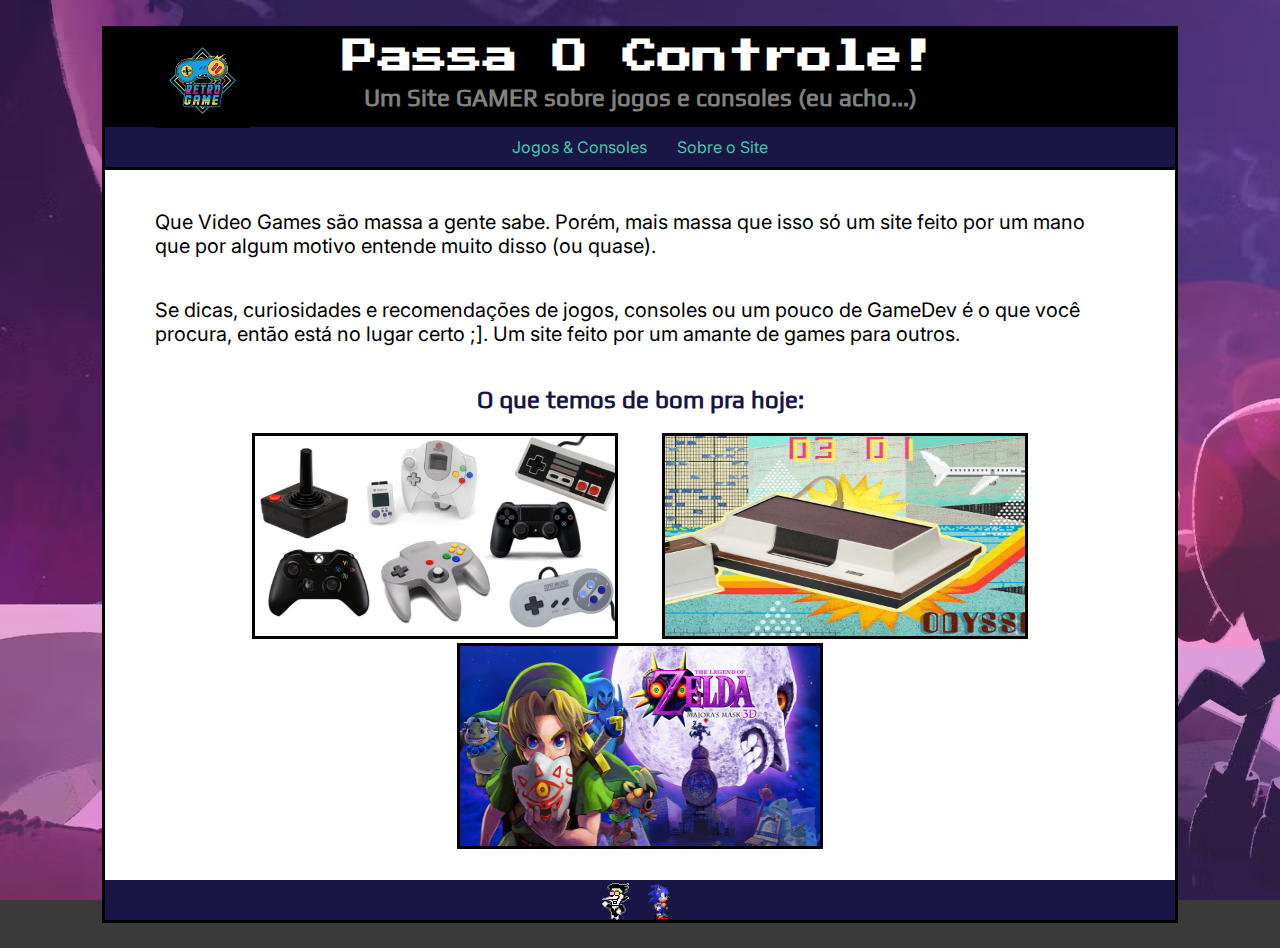
<file: index.html>
<!DOCTYPE html>
<html lang="pt">
    <head>
        <meta charset="UTF-8">
        <meta name="viewport" content="width=device-width, initial-scale=1.0">
        <title>Passa O Controle!</title>
        <link rel="stylesheet" href="style.css">
        <link rel="stylesheet" href="pag_principal.css">
        <link rel="shortcut icon" href="imgs/Mario_Cap.webp" type="image/x-icon">
    </head>
    <body>
        <header>
            <div>
                <a href="index.html"><img id="logo" src="imgs/logo.jpg"alt=""></a> 
                <h1>Passa O Controle!</h1>
            </div>
            <h2>Um Site GAMER sobre jogos e consoles (eu acho...)</h2>
            <nav>
                <ul>
                    <li>
                        <span class="dropdown">
                            Jogos & Consoles
                            <span class="dropdown-content">
                                <a href="top10_consoles_mais_vendidos.html">Top 10 Consoles Mais Vendidos</a>
                                <a href="primeiros_videogames.html">Os Primeiros Video Games</a>
                                <a href="TLOZ_majora's_mask.html">The Legend Of Zelda: Majora's Mask</a>
                            </span>
                        </span>
                    </li>
                    <li>
                        <a href="sobre_o_site.html">Sobre o Site</a>
                    </li>
                </ul>
            </nav>
        </header>
        <p>Que Video Games são massa a gente sabe. Porém, mais massa que isso só um site feito por um mano que por algum motivo entende muito disso (ou quase).</p>
        <p>Se dicas, curiosidades e recomendações de jogos, consoles ou um pouco de GameDev é o que você procura, então está no lugar certo ;]. Um site feito por um amante de games para outros.</p>
        <h2>O que temos de bom pra hoje:</h2>
        <nav>
            <div class="posts-principais">
                <img src="imgs/controles.jpg" alt="">
                <a href="top10_consoles_mais_vendidos.html">Os 10 Consoles Mais Vendidos da História!</a>
            </div>
            <div class="posts-principais">
                <img src="imgs/Magnavox Odyssey pg principal.webp" alt="">
                <a href="primeiros_videogames.html">Os Primeiros Video Games</a>
            </div>
            <div class="posts-principais">
                <img src="imgs/imagem_majoras_mask.png" alt="">
                <a href="TLOF_majora's_mask.html">The Legend Of Zelda: Majora's Mask, O Fantástico Jogo Mais Bizarro da Franquia</a>
            </div>
        </nav>
        <footer>
            <img class="gif-personagens" id="spamton" src="imgs/spamton dançando.gif" alt="">
            <audio id="audio-spamton" src="audio/nows-your-chance-to-be-a-big-shot.mp3"></audio>
            <img class="gif-personagens" id="sonic" src="imgs/sonic esperando.gif" alt=""> 
            <audio id="audio-sonic" src="audio/sonic-3-knuckles-act-clear-music-request.mp3"></audio>
        </footer>
        <script src="code.js"></script>
    </body>
</html>
</file>
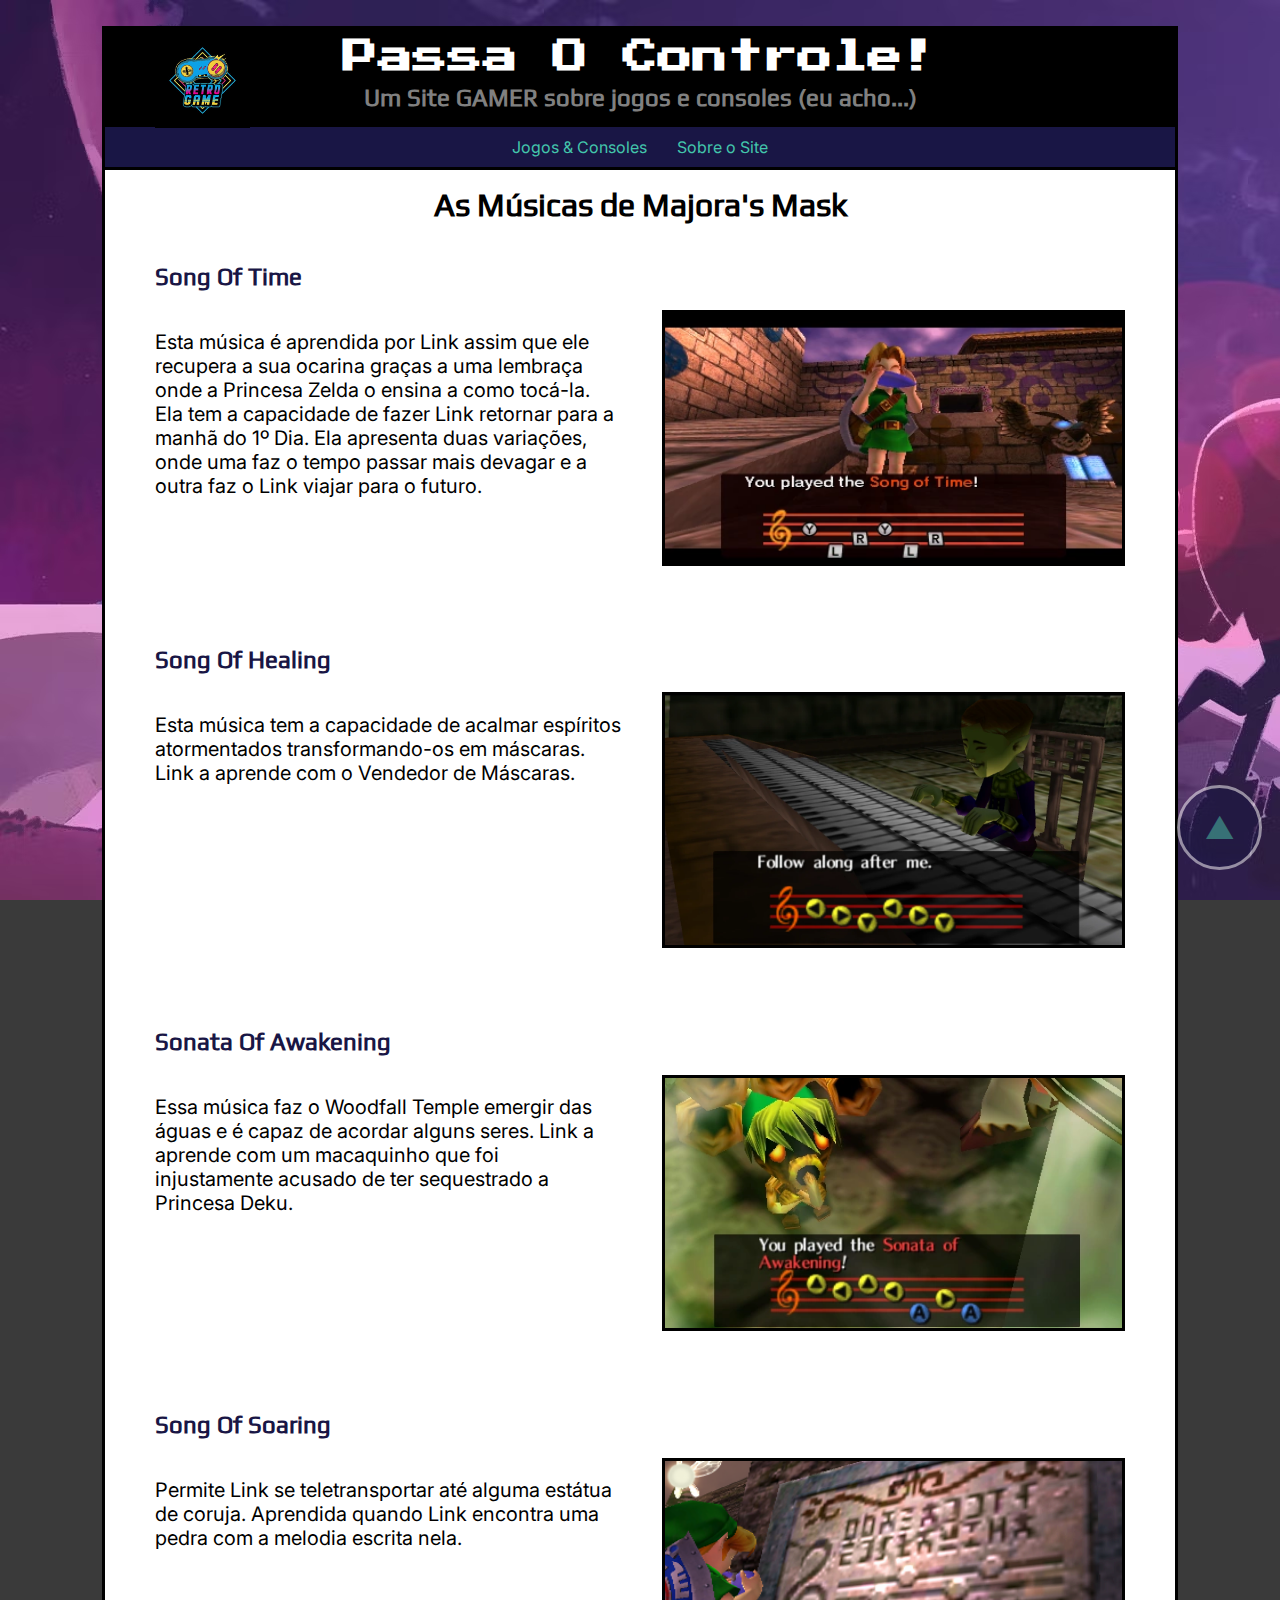
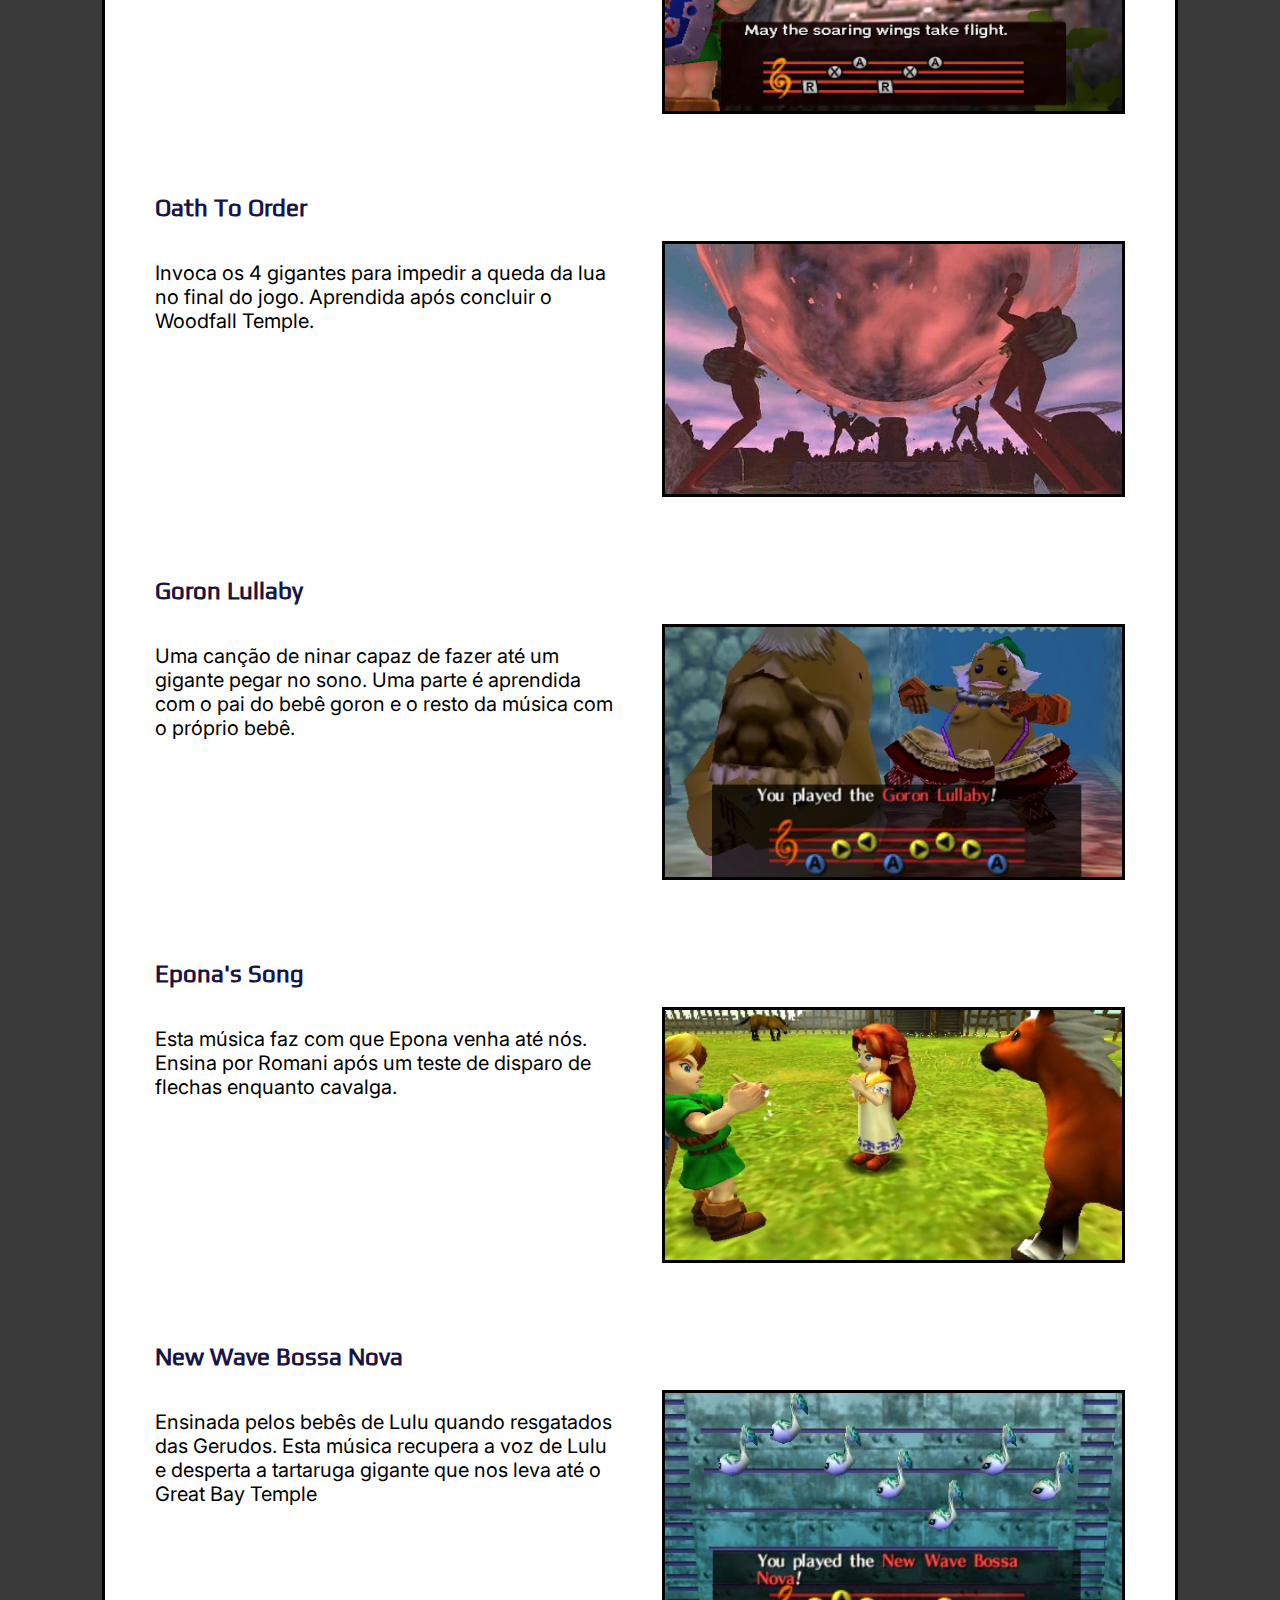
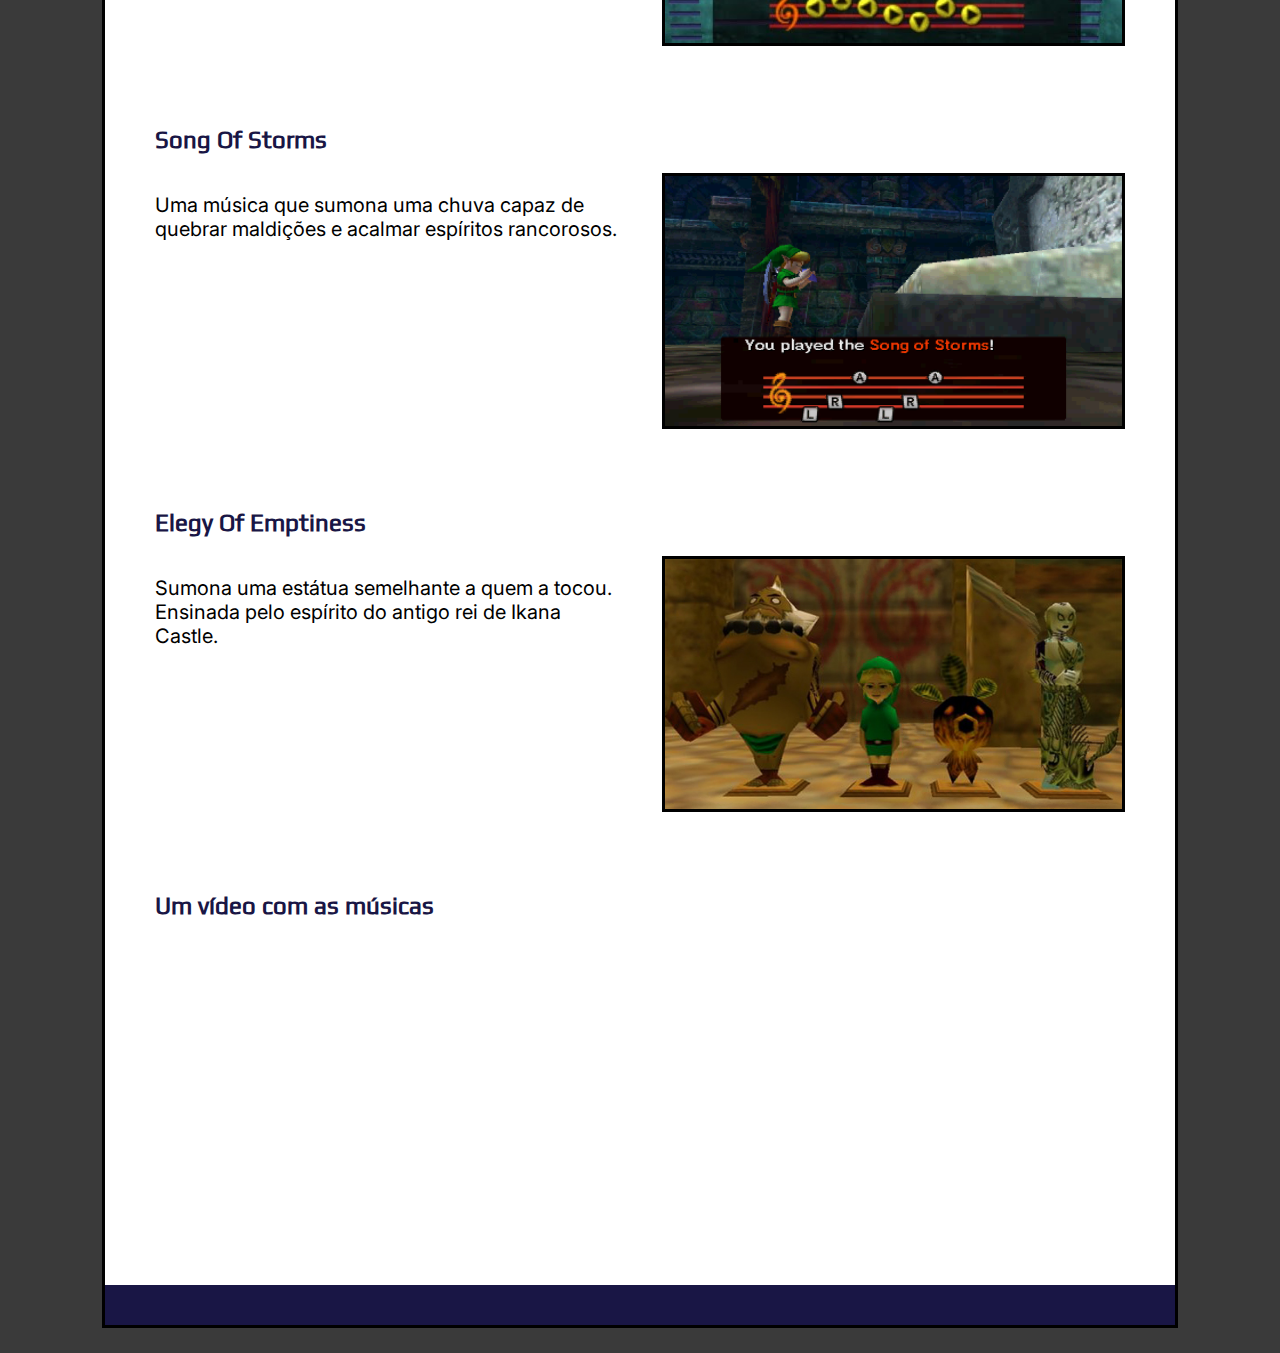
<file: Músicas_Majoras_Mask.html>
<!DOCTYPE html>
<html lang="pt-br">
    <head>
        <meta charset="UTF-8">
        <meta name="viewport" content="width=device-width, initial-scale=1.0">
        <title>Passa O Controle!</title>
        <link rel="stylesheet" href="style.css">
        <link rel="stylesheet" href="Músicas_Majoras_Mask.css">
        <link rel="shortcut icon" href="imgs/Mario_Cap.webp" type="image/x-icon">
    </head>
    <body>
        <header>
            <a href="index.html"><img id="logo" src="imgs/logo.jpg"alt=""></a>
            <h1>Passa O Controle!</h1>
            <h2>Um Site GAMER sobre jogos e consoles (eu acho...)</h2>
            <nav>
                <ul>
                    <li>
                        <div class="dropdown">
                            Jogos & Consoles
                            <div class="dropdown-content">
                                <a href="top10_consoles_mais_vendidos.html">Top 10 Consoles Mais Vendidos</a>
                                <a href="primeiros_videogames.html">Os Primeiros Video Games</a>
                                <a href="TLOZ_majora's_mask.html">The Legend Of Zelda: Majora's Mask</a>
                            </div>
                        </div>
                    </li>
                    <li>
                        <a href="sobre_o_site.html">Sobre o Site</a>
                    </li>
                </ul>
            </nav>
        </header>
        <a class="voltar-ao-topo" href="#logo">▲</a>
        <h1>As Músicas de Majora's Mask</h1>

        <h2>Song Of Time</h2>
        <img src="imgs/Song Of Time.webp" alt="">
        <p>Esta música é aprendida por Link assim que ele recupera a sua ocarina graças a uma lembraça onde a Princesa Zelda o ensina a como tocá-la. Ela tem a capacidade de fazer Link retornar para a manhã do 1º Dia. Ela apresenta duas variações, onde uma faz o tempo passar mais devagar e a outra faz o Link viajar para o futuro.</p>

        <h2>Song Of Healing</h2>
        <img src="imgs/Song Of Healing.webp" alt="">
        <p>Esta música tem a capacidade de acalmar espíritos atormentados transformando-os em máscaras. Link a aprende com o Vendedor de Máscaras.</p>

        <h2>Sonata Of Awakening</h2>
        <img src="imgs/Sonata_of_Awakening.webp" alt="">
        <p>Essa música faz o Woodfall Temple emergir das águas e é capaz de acordar alguns seres. Link a aprende com um macaquinho que foi injustamente acusado de ter sequestrado a Princesa Deku.</p>

        <h2>Song Of Soaring</h2>
        <img src="imgs/Song of Soaring.png" alt="">
        <p>Permite Link se teletransportar até alguma estátua de coruja. Aprendida quando Link encontra uma pedra com a melodia escrita nela.</p>
        
        <h2>Oath To Order</h2>
        <img src="imgs/Oath to Order.webp" alt="">
        <p>Invoca os 4 gigantes para impedir a queda da lua no final do jogo. Aprendida após concluir o Woodfall Temple.</p>

        <h2>Goron Lullaby</h2>
        <img src="imgs/Goron_Lullaby.webp" alt="">
        <p>Uma canção de ninar capaz de fazer até um gigante pegar no sono. Uma parte é aprendida com o pai do bebê goron e o resto da música com o próprio bebê.</p>
        
        <h2>Epona's Song</h2>
        <img src="imgs/Eponas Song.webp" alt="">
        <p>Esta música faz com que Epona venha até nós. Ensina por Romani após um teste de disparo de flechas enquanto cavalga.</p>

        <h2>New Wave Bossa Nova</h2>
        <img src="imgs/NewWaveBossaNova.jpg" alt="">
        <p>Ensinada pelos bebês de Lulu quando resgatados das Gerudos. Esta música recupera a voz de Lulu e desperta a tartaruga gigante que nos leva até o Great Bay Temple</p>
        

        <h2>Song Of Storms</h2>
        <img src="imgs/Song Of Storms.png" alt="">
        <p>Uma música que sumona uma chuva capaz de quebrar maldições e acalmar espíritos rancorosos.</p>

        <h2>Elegy Of Emptiness</h2>
        <img src="imgs/Elegy Of Emptiness.jpg"alt="">
        <p>Sumona uma estátua semelhante a quem a tocou. Ensinada pelo espírito do antigo rei de Ikana Castle.</p>

        <h2>Um vídeo com as músicas</h2>
        <iframe width="560" height="315" src="https://www.youtube.com/embed/ZkmI_OeiNqY?si=fvRkvJtzqqVAY6uf" title="Vídeo do Youtube Músicas Majora's Mask" frameborder="0" allow="accelerometer; autoplay; clipboard-write; encrypted-media; gyroscope; picture-in-picture; web-share" referrerpolicy="strict-origin-when-cross-origin" allowfullscreen></iframe>
        <footer></footer>
    </body>
</html>
</file>
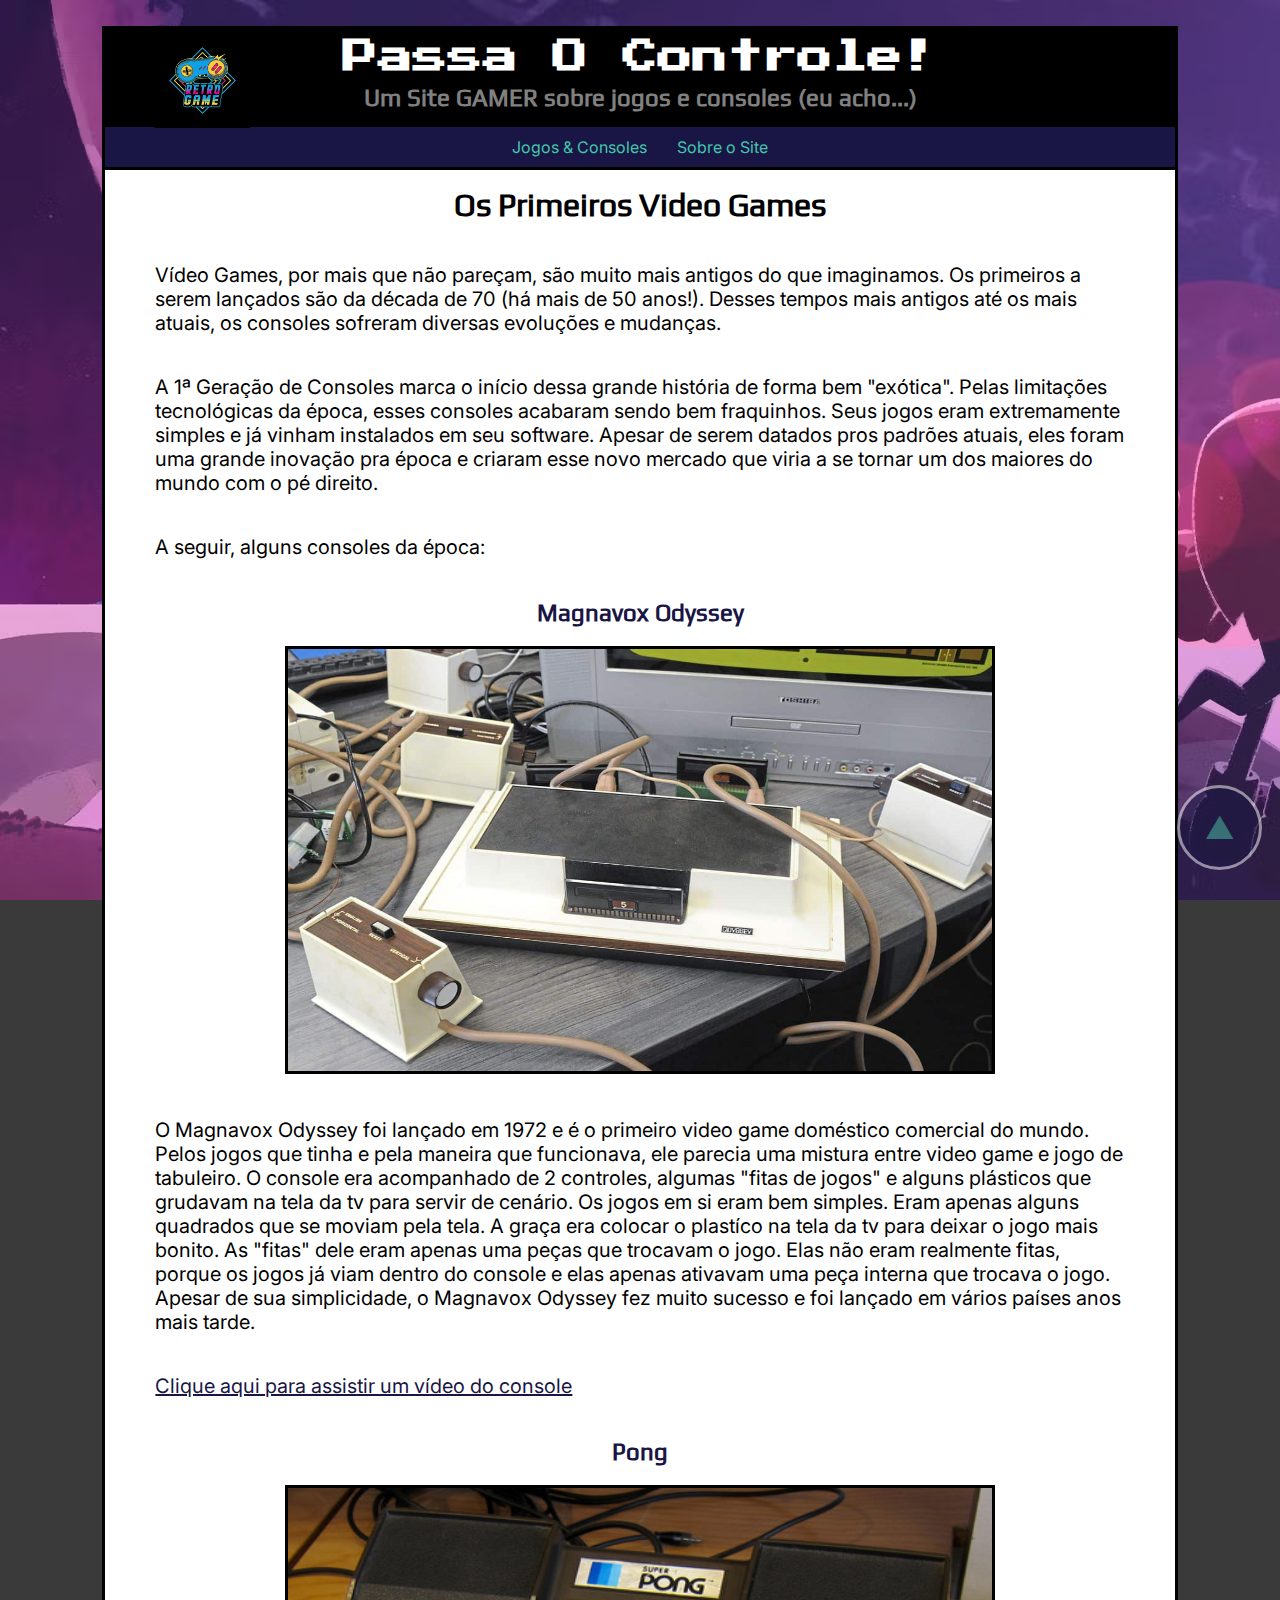
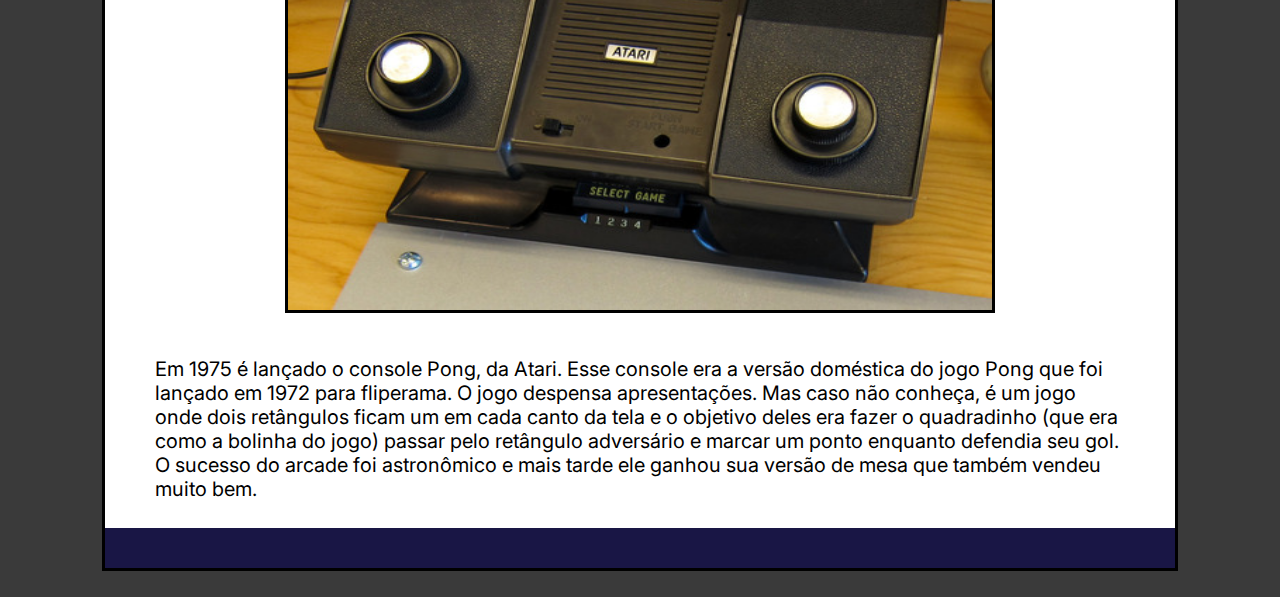
<file: primeiros_videogames.html>
<!DOCTYPE html>
<html lang="pt">
    <head>
        <meta charset="UTF-8">
        <meta name="viewport" content="width=device-width, initial-scale=1.0">
        <title>Passa O Controle!</title>
        <link rel="stylesheet" href="style.css">
        <link rel="stylesheet" href="retro_games.css">
        <link rel="shortcut icon" href="imgs/Mario_Cap.webp" type="image/x-icon">
    </head>
    <body>
        <header>
            <a href="index.html"><img id="logo" src="imgs/logo.jpg"alt=""></a>
            <h1>Passa O Controle!</h1>
            <h2>Um Site GAMER sobre jogos e consoles (eu acho...)</h2>
            <nav>
                <ul>
                    <li>
                        <div class="dropdown">
                            Jogos & Consoles
                            <div class="dropdown-content">
                                <a href="top10_consoles_mais_vendidos.html">Top 10 Consoles Mais Vendidos</a>
                                <a href="primeiros_videogames.html">Os Primeiros Video Games</a>
                                <a href="TLOZ_majora's_mask.html">The Legend Of Zelda: Majora's Mask</a>
                            </div>
                        </div>
                    </li>
                    <li>
                        <a href="sobre_o_site.html">Sobre o Site</a>
                    </li>
                </ul>
            </nav>
        </header>
        <a class="voltar-ao-topo" href="#logo">▲</a>
    
        <h1>Os Primeiros Video Games</h1>
        <p>Vídeo Games, por mais que não pareçam, são muito mais antigos do que imaginamos. Os primeiros a serem lançados são da década de 70 (há mais de 50 anos!). Desses tempos mais antigos até os mais atuais, os consoles sofreram diversas evoluções e mudanças.</p>
        <p>A 1ª Geração de Consoles marca o início dessa grande história de forma bem "exótica". Pelas limitações tecnológicas da época, esses consoles acabaram sendo bem fraquinhos. Seus jogos eram extremamente simples e já vinham instalados em seu software. Apesar de serem datados pros padrões atuais, eles foram uma grande inovação pra época e criaram esse novo mercado que viria a se tornar um dos maiores do mundo com o pé direito.</p>
        <p>A seguir, alguns consoles da época:</p>
        <h2>Magnavox Odyssey</h2>
        <img class="img_consoles" src="imgs/Magnavox Odyssey.jpg" alt="">
        <p>O Magnavox Odyssey foi lançado em 1972 e é o primeiro video game doméstico comercial do mundo. Pelos jogos que tinha e pela maneira que funcionava, ele parecia uma mistura entre video game e jogo de tabuleiro. O console era acompanhado de 2 controles, algumas "fitas de jogos" e alguns plásticos que grudavam na tela da tv para servir de cenário. Os jogos em si eram bem simples. Eram apenas alguns quadrados que se moviam pela tela. A graça era colocar o plastíco na tela da tv para deixar o jogo mais bonito. As "fitas" dele eram apenas uma peças que trocavam o jogo. Elas não eram realmente fitas, porque os jogos já viam dentro do console e elas apenas ativavam uma peça interna que trocava o jogo. Apesar de sua simplicidade, o Magnavox Odyssey fez muito sucesso e foi lançado em vários países anos mais tarde.</p>
        <p><a class="link-no-conteudo" href="https://www.youtube.com/watch?v=HE1QlAmZ9fc&t=6s" target="_blank">Clique aqui para assistir um vídeo do console</a></p>
        <h2>Pong</h2>
        <img src="imgs/pong.jpg" alt="">
        <p>Em 1975 é lançado o console Pong, da Atari. Esse console era a versão doméstica do jogo Pong que foi lançado em 1972 para fliperama. O jogo despensa apresentações. Mas caso não conheça, é um jogo onde dois retângulos ficam um em cada canto da tela e o objetivo deles era fazer o quadradinho (que era como a bolinha do jogo) passar pelo retângulo adversário e marcar um ponto enquanto defendia seu gol. O sucesso do arcade foi astronômico e mais tarde ele ganhou sua versão de mesa que também vendeu muito bem.</p>
        <footer></footer>
    </body>
</html>
</file>
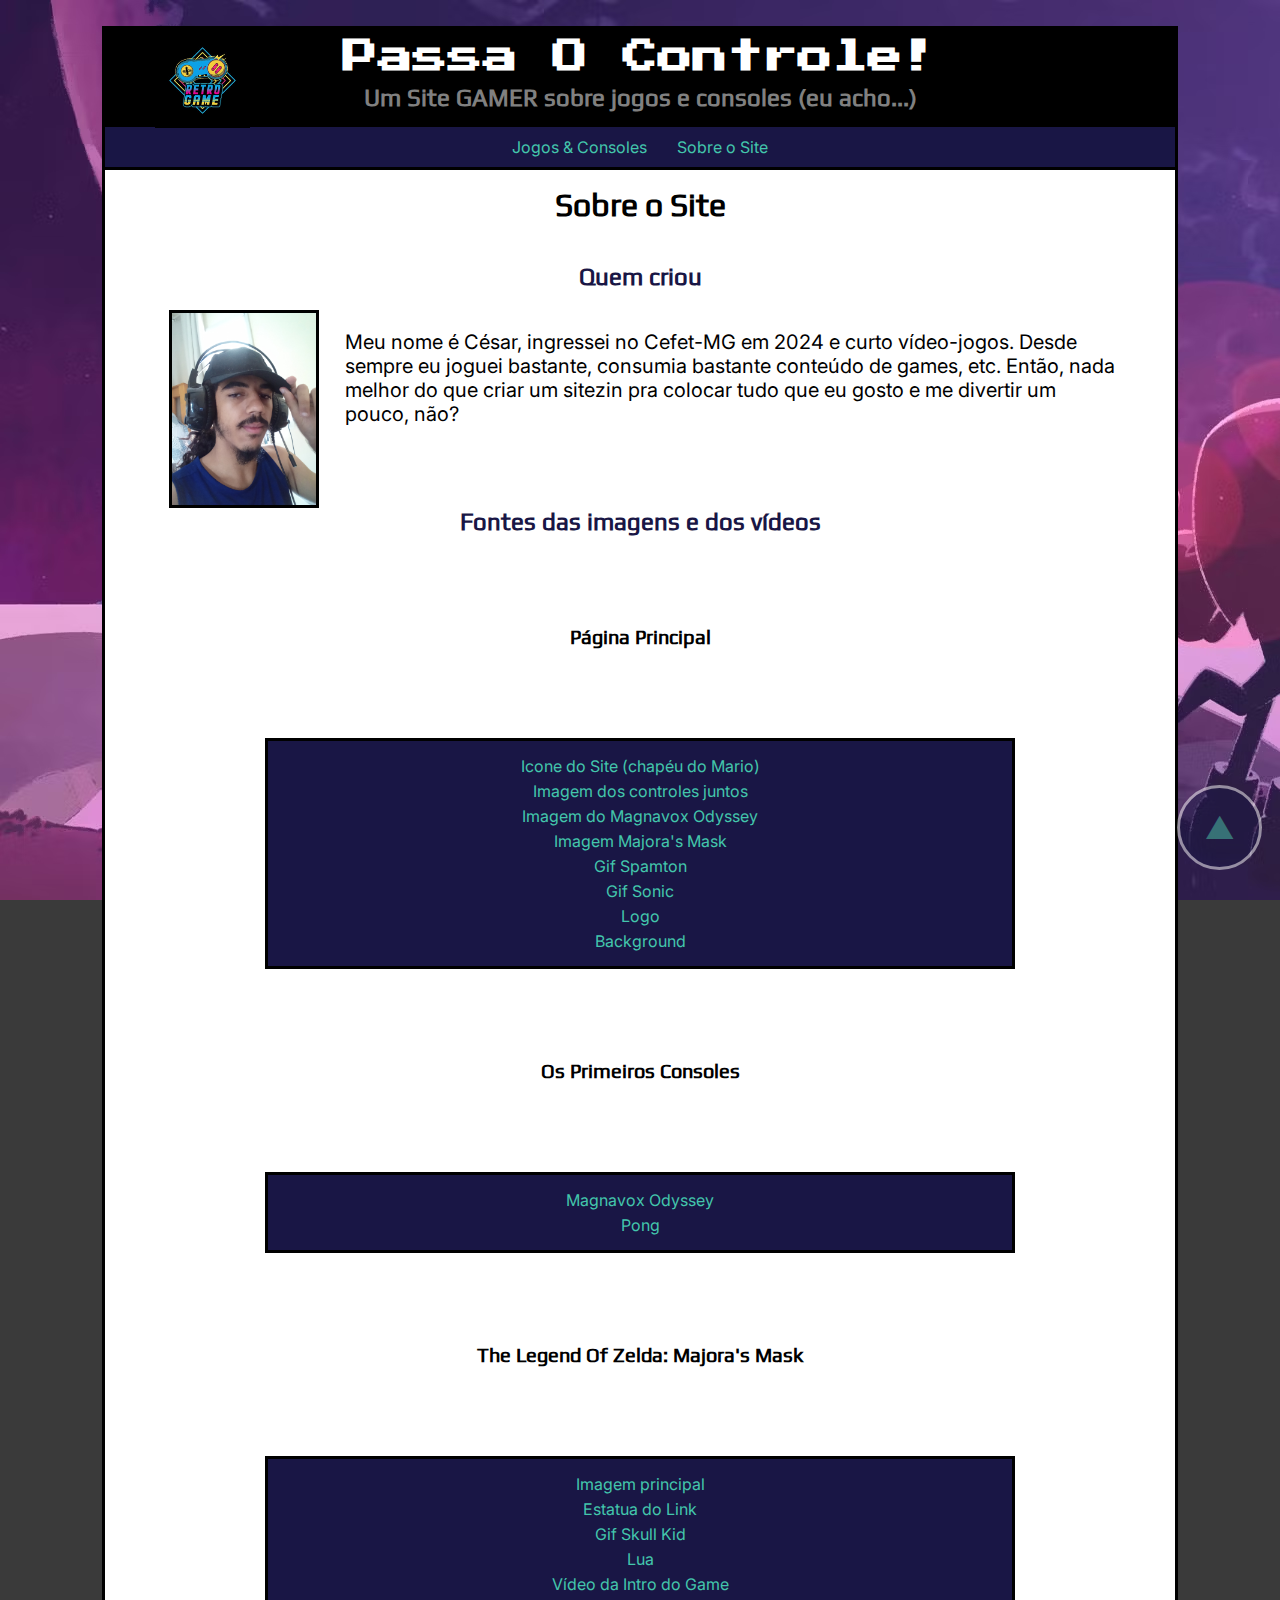
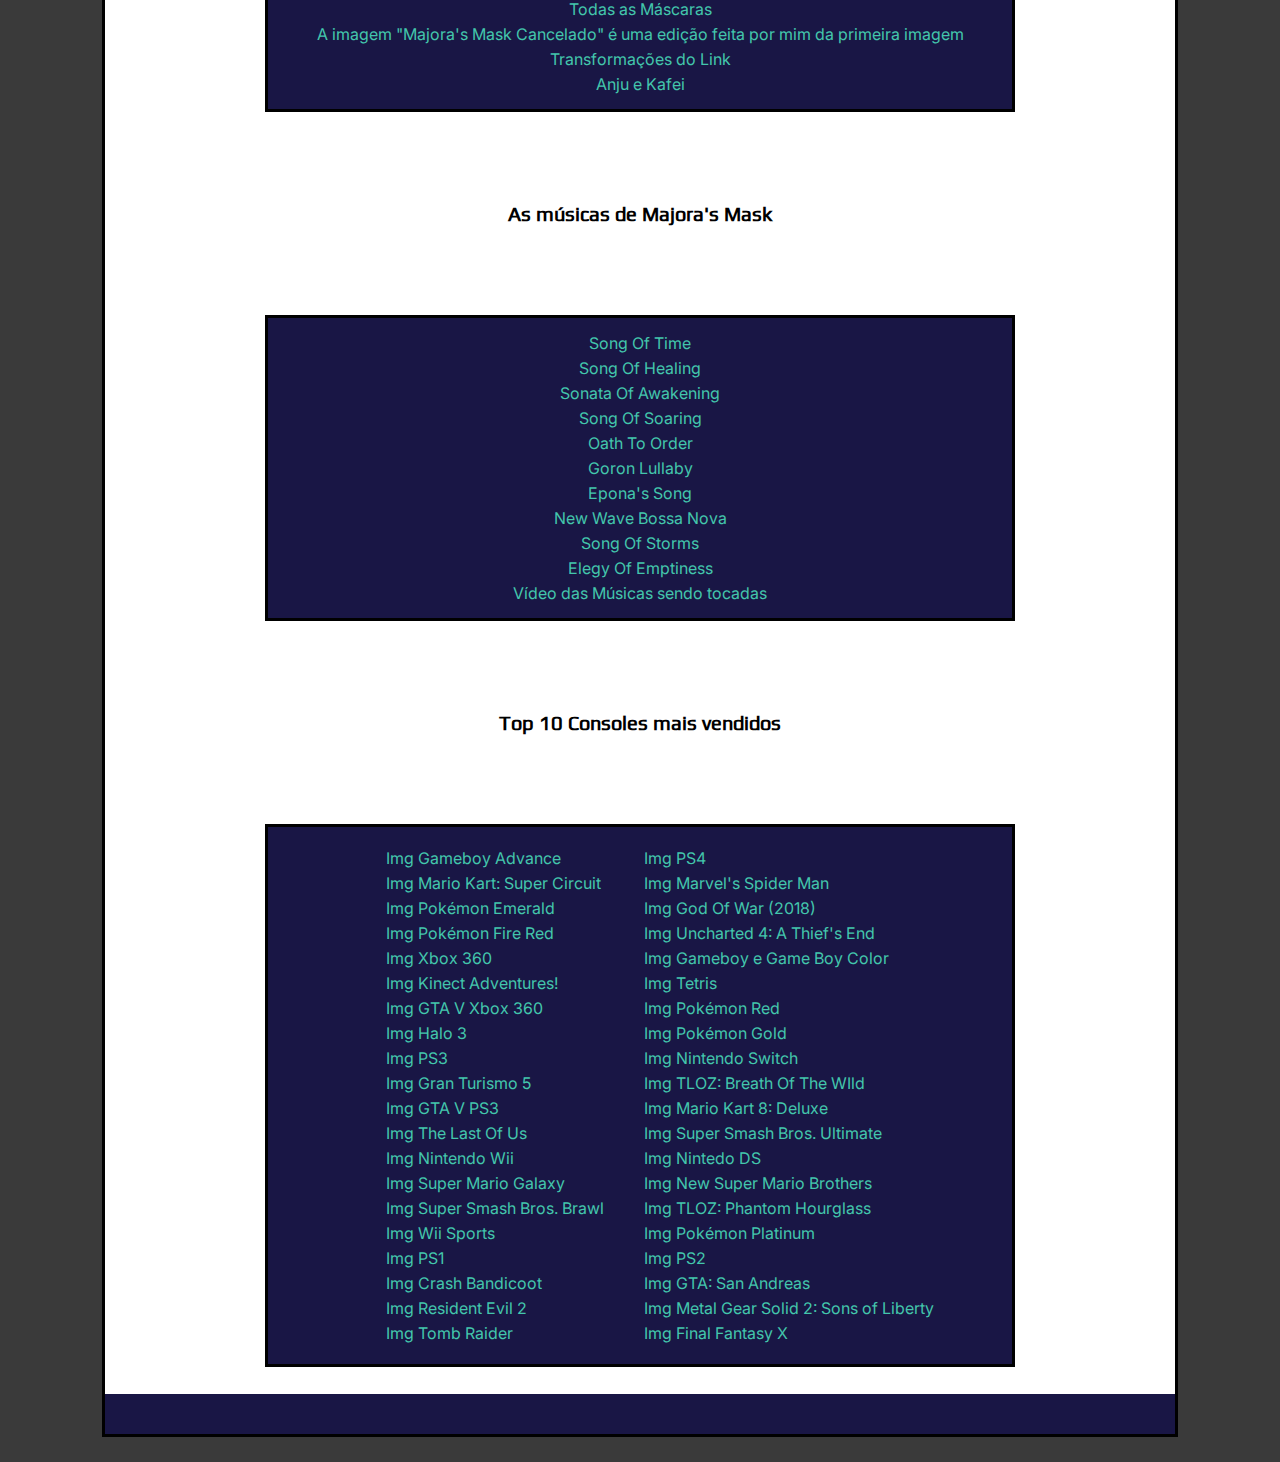
<file: sobre_o_site.html>
<!DOCTYPE html>
<html lang="pt-br">
<head>
    <meta charset="UTF-8">
    <meta name="viewport" content="width=device-width, initial-scale=1.0">
    <title>Passa O Controle!</title>
    <link rel="stylesheet" href="style.css">
    <link rel="stylesheet" href="sobre_o_site.css">
    <link rel="shortcut icon" href="imgs/Mario_Cap.webp" type="image/x-icon">
</head>
<body>
    <header>
        <a href="index.html"><img id="logo" src="imgs/logo.jpg"alt=""></a>
        <h1>Passa O Controle!</h1>
        <h2>Um Site GAMER sobre jogos e consoles (eu acho...)</h2>
        <nav>
            <ul>
                <li>
                    <div class="dropdown">
                        Jogos & Consoles
                        <div class="dropdown-content">
                            <a href="top10_consoles_mais_vendidos.html">Top 10 Consoles Mais Vendidos</a>
                            <a href="primeiros_videogames.html">Os Primeiros Video Games</a>
                            <a href="TLOZ_majora's_mask.html">The Legend Of Zelda: Majora's Mask</a>
                        </div>
                    </div>
                </li>
                <li>
                    <a href="sobre_o_site.html">Sobre o Site</a>
                </li>
            </ul>
        </nav>
    </header>
    <a class="voltar-ao-topo" href="#logo">▲</a>
    <h1>Sobre o Site</h1>
    <h2>Quem criou</h2>
    <img src="imgs/Césão.exe.jpg" alt="">
    <p>Meu nome é César, ingressei no Cefet-MG em 2024 e curto vídeo-jogos. Desde sempre eu joguei bastante, consumia bastante conteúdo de games, etc. Então, nada melhor do que criar um sitezin pra colocar tudo que eu gosto e me divertir um pouco, não?</p>
    <h2>Fontes das imagens e dos vídeos</h2>
    <h3>Página Principal</h3>
    <ul>
        <li><a href="https://mario.fandom.com/wiki/Mario%27s_Cap">Icone do Site (chapéu do Mario)</a></li>
        <li><a href="https://www.extremetech.com/gaming/156711-evolution-of-video-game-controllers-leading-to-ps4-and-xbox-one">Imagem dos controles juntos</a></li>
        <li><a href="https://www.smithsonianmag.com/innovation/failure-magnavox-odyssey-future-gaming-180976303/">Imagem do Magnavox Odyssey</a></li>
        <li><a href="https://www.nintendo.com/pt-pt/Jogos/Jogos-para-a-Nintendo-3DS/The-Legend-of-Zelda-Majora-s-Mask-3D-941070.html">Imagem Majora's Mask</a></li>
        <li><a href="https://tenor.com/pt-BR/view/spamton-dance-dancing-scrunkly-deltarune-gif-26771626">Gif Spamton</a></li>
        <li><a href="https://tenor.com/pt-BR/view/sonic-hedgehog-idle-waiting-impatient-gif-22375028">Gif Sonic</a></li>
        <li><a href="https://www.google.com/search?client=opera-gx&q=retro+game+logo+png&sourceid=opera&ie=UTF-8&oe=UTF-8#vhid=4i7H6cgdfMWQHM&vssid=_IKz-Zqq_EtHZ1sQPlK2xoQY_32">Logo</a></li>
        <li><a href="https://gamerant.com/sonic-frontiers-character-themes-final-horizon-update/">Background</a></li>
    </ul>
    <h3>Os Primeiros Consoles</h3>
    <ul>
        <li><a href="https://olhardigital.com.br/2022/10/04/games-e-consoles/magnavox-odyssey-primeiro-console-da-historia-foi-lancado-ha-50-anos/">Magnavox Odyssey</a></li>
        <li><a href="http://brodtec.com/cap-tulo-8-ping-pong">Pong</a></li>
    </ul>
    <h3>The Legend Of Zelda: Majora's Mask</h3>
    <ul>
        <li><a href="https://www.nintendo.com/pt-pt/Jogos/Nintendo-64/The-Legend-of-Zelda-Majora-s-Mask-269525.html">Imagem principal</a></li>
        <li><a href="https://www.cbr.com/legend-of-zelda-majoras-mask-creepy-moments/">Estatua do Link</a></li>
        <li><a href="https://medium.com/cia-dos-videojogos/por-dentro-do-personagem-skull-kid-the-legend-of-zelda-majoras-mask-218e5abdc7ba">Gif Skull Kid</a></li>
        <li><a href="https://gamerant.com/zelda-majoras-mask-art-work-clock-tower-the-moon/">Lua</a></li>
        <li><a href="https://www.youtube.com/watch?v=5c2Kb2RI2es&t=273s">Vídeo da Intro do Game</a></li>
        <li><a href="https://www.zeldadungeon.net/wiki/Majora%27s_Mask_Masks">Todas as Máscaras</a></li>
        <li><a href="https://www.nintendo.com/pt-pt/Jogos/Nintendo-64/The-Legend-of-Zelda-Majora-s-Mask-269525.html">A imagem "Majora's Mask Cancelado" é uma edição feita por mim da primeira imagem</a></li>
        <li><a href="https://artist-54.livejournal.com/1324.html">Transformações do Link</a></li>
        <li><a href="https://zelda.fandom.com/wiki/Reuniting_Kafei_and_Anju">Anju e Kafei</a></li>
    </ul>
    <h3>As músicas de Majora's Mask</h3>
    <ul>
        <li><a href="https://zelda.fandom.com/wiki/Song_of_Time">Song Of Time</a></li>
        <li><a href="https://zelda.fandom.com/wiki/Song_of_Healing">Song Of Healing</a></li>
        <li><a href="https://zelda.fandom.com/wiki/Sonata_of_Awakening">Sonata Of Awakening</a></li>
        <li><a href='https://www.zeldadungeon.net/wiki/Ocarina_"Song_of_Soaring"'>Song Of Soaring</a></li>
        <li><a href="https://zelda.fandom.com/fr/wiki/Lune">Oath To Order</a></li>
        <li><a href="https://zelda.fandom.com/wiki/Goron_Lullaby">Goron Lullaby</a></li>
        <li><a href="https://zelda.fandom.com/wiki/Epona%27s_Song">Epona's Song</a></li>
        <li><a href="https://www.nintendoblast.com.br/2015/10/blast-track-new-wave-bossa-nova.html">New Wave Bossa Nova</a></li>
        <li><a href="https://www.zeldadungeon.net/majoras-mask-walkthrough/spring-ranch-graveyard/">Song Of Storms</a></li>
        <li><a href="https://zeldauniverse.net/2020/04/30/medlis-melodies-a-fully-orchestrated-elegy-of-emptiness/">Elegy Of Emptiness</a></li>
        <li><a href="https://www.youtube.com/watch?v=ZkmI_OeiNqY">Vídeo das Músicas sendo tocadas</a></li>
    </ul>
    <h3>Top 10 Consoles mais vendidos</h3>
    <div id="lista-gigante">
        <ul>
            <li><a href="https://fabiocaparica.com/2022/06/gameboy-advance/">Img Gameboy Advance</a></li>
            <li><a href="https://pt.wikipedia.org/wiki/Mario_Kart:_Super_Circuit">Img Mario Kart: Super Circuit</a></li>
            <li><a href="https://pt.wikipedia.org/wiki/Pokémon_Emerald">Img Pokémon Emerald</a></li>
            <li><a href="https://dimensaonerd.com.br/codigos-pokemon-fire-red/">Img Pokémon Fire Red</a></li>
            <li><a href="https://www.sportgames.com.br/console-xbox-360-super-slim-4gb-microsoft">Img Xbox 360</a></li>
            <li><a href="https://www.amazon.com.br/Jogo-XBOX-360-Kinect-Adventures/dp/B004HHIB8U">Img Kinect Adventures!</a></li>
            <li><a href="https://www.theenemy.com.br/games/gta-v-veja-capas-brasileiras-do-game">Img GTA V Xbox 360</a></li>
            <li><a href="https://halo.fandom.com/pt-br/wiki/Halo_3">Img Halo 3</a></li>
            <li><a href="https://pt.wikipedia.org/wiki/PlayStation_3">Img PS3</a></li>
            <li><a href="https://www.amazon.com.br/98114-Gran-turismo-5-PS3/dp/B002BSA1C6">Img Gran Turismo 5</a></li>
            <li><a href="https://www.amazon.com/Grand-Theft-Auto-PlayStation-sony-playstation3/dp/B0050SXKU4">Img GTA V PS3</a></li>
            <li><a href="https://www.amazon.com/Last-Us-PlayStation-3-sony-playstation3/dp/B007CM0K86">Img The Last Of Us</a></li>
            <li><a href="https://www.techtudo.com.br/noticias/2013/10/nintendo-wii-fim-da-fabricacao-do-console-e-oficialmente-anunciado.ghtml">Img Nintendo Wii</a></li>
            <li><a href="https://upload.wikimedia.org/wikipedia/pt/b/b1/Super_Mario_Galaxy_capa.png">Img Super Mario Galaxy</a></li>
            <li><a href="https://en.wikipedia.org/wiki/Super_Smash_Bros._Brawl">Img Super Smash Bros. Brawl</a></li>
            <li><a href="https://pt.wikipedia.org/wiki/Ficheiro:Wii_Sports_capa.png">Img Wii Sports</a></li>
            <li><a href="https://meups.com.br/noticias/depois-de-23-anos-desbloqueio-secreto-do-ps1/">Img PS1</a></li>
            <li><a href="https://pt.wikipedia.org/wiki/Ficheiro:Crash_Bandicoot_1_capa.png">Img Crash Bandicoot</a></li>
            <li><a href="https://pt.wikipedia.org/wiki/Resident_Evil_2">Img Resident Evil 2</a></li>
            <li><a href="https://shopee.com.br/PS1-Tomb-raider-i.216070747.12510598236">Img Tomb Raider</a></li>
            
        </ul>
        <ul>
            <li><a href="https://pt.wikipedia.org/wiki/PlayStation_4">Img PS4</a></li>
            <li><a href="https://www.saskestorejapan.com/produto/spider-man/">Img Marvel's Spider Man</a></li>
            <li><a href="https://br.ign.com/god-of-war-2016/61638/news/edicao-fisica-de-god-of-war-nos-eua-tem-capa-alternativa">Img God Of War (2018)</a></li>
            <li><a href="https://br.ign.com/uncharted-ps4/4415/news/capa-oficial-de-uncharted-4-a-thiefs-end-e-revelada">Img Uncharted 4: A Thief's End</a></li>
            <li><a href="https://press-start.com.au/news/nintendo/2021/08/31/gameboy-gameboy-color-games-are-apparently-finally-coming-to-nintendo-switch-online/">Img Gameboy e Game Boy Color</a></li> 
        <li><a href="https://jogorama.com.br/jogos/game-boy/6267/tetris/">Img Tetris</a></li>
        <li><a href="https://notadogame.com/pokemon-red?language=pt">Img Pokémon Red</a></li>
        <li><a href="https://bdjogos.com.br/jogo.php?id=665">Img Pokémon Gold</a></li>
        <li><a href="https://www.mercadolivre.com.br/nintendo-switch-oled-64gb-controle-azul-e-vermelho-neon/p/MLB18537258">Img Nintendo Switch</a></li>
        <li><a href="https://pt.wikipedia.org/wiki/Ficheiro:Legend_of_Zelda_Breath_of_the_Wild_capa.png">Img TLOZ: Breath Of The WIld</a></li>
        <li><a href="https://www.g2a.com/pt/mario-kart-8-deluxe-nintendo-switch-nintendo-eshop-key-united-states-i10000169630002">Img Mario Kart 8: Deluxe</a></li>
        <li><a href="https://pt.wikipedia.org/wiki/Ficheiro:Super_Smash_Bros._Ultimate_capa.png">Img Super Smash Bros. Ultimate</a></li>
        <li><a href="https://www.nintendo.com/pt-pt/Nintendo-DS/Gama-de-consolas-Nintendo-DS-Site-oficial-da-Nintendo-Iberica-Nintendo-DS-Nintendo-DSi-Nintendo-DSi-XL-116380.html">Img Nintedo DS</a></li>
        <li><a href="https://pt.wikipedia.org/wiki/New_Super_Mario_Bros.">Img New Super Mario Brothers</a></li>
        <li><a href="https://www.bol.com/nl/nl/p/legend-of-zelda-phantom-hourglass/1004004005514951/">Img TLOZ: Phantom Hourglass</a></li>
        <li><a href="https://pt.wikipedia.org/wiki/Pokémon_Platinum">Img Pokémon Platinum</a></li>
        <li><a href="https://www.uol.com.br/start/ultimas-noticias/2017/12/06/no-brasil-o-playstation-2-se-recusa-a-morrer.htm">Img PS2</a></li>
        <li><a href="https://pt.wikipedia.org/wiki/Grand_Theft_Auto:_San_Andreas">Img GTA: San Andreas</a></li>
        <li><a href="https://en.wikipedia.org/wiki/Metal_Gear_Solid_2:_Sons_of_Liberty">Img Metal Gear Solid 2: Sons of Liberty</a></li>
        <li><a href="https://en.wikipedia.org/wiki/Final_Fantasy_X">Img Final Fantasy X</a></li>
        </ul>
    </div>
    <footer></footer>
</body>
</html>
</file>
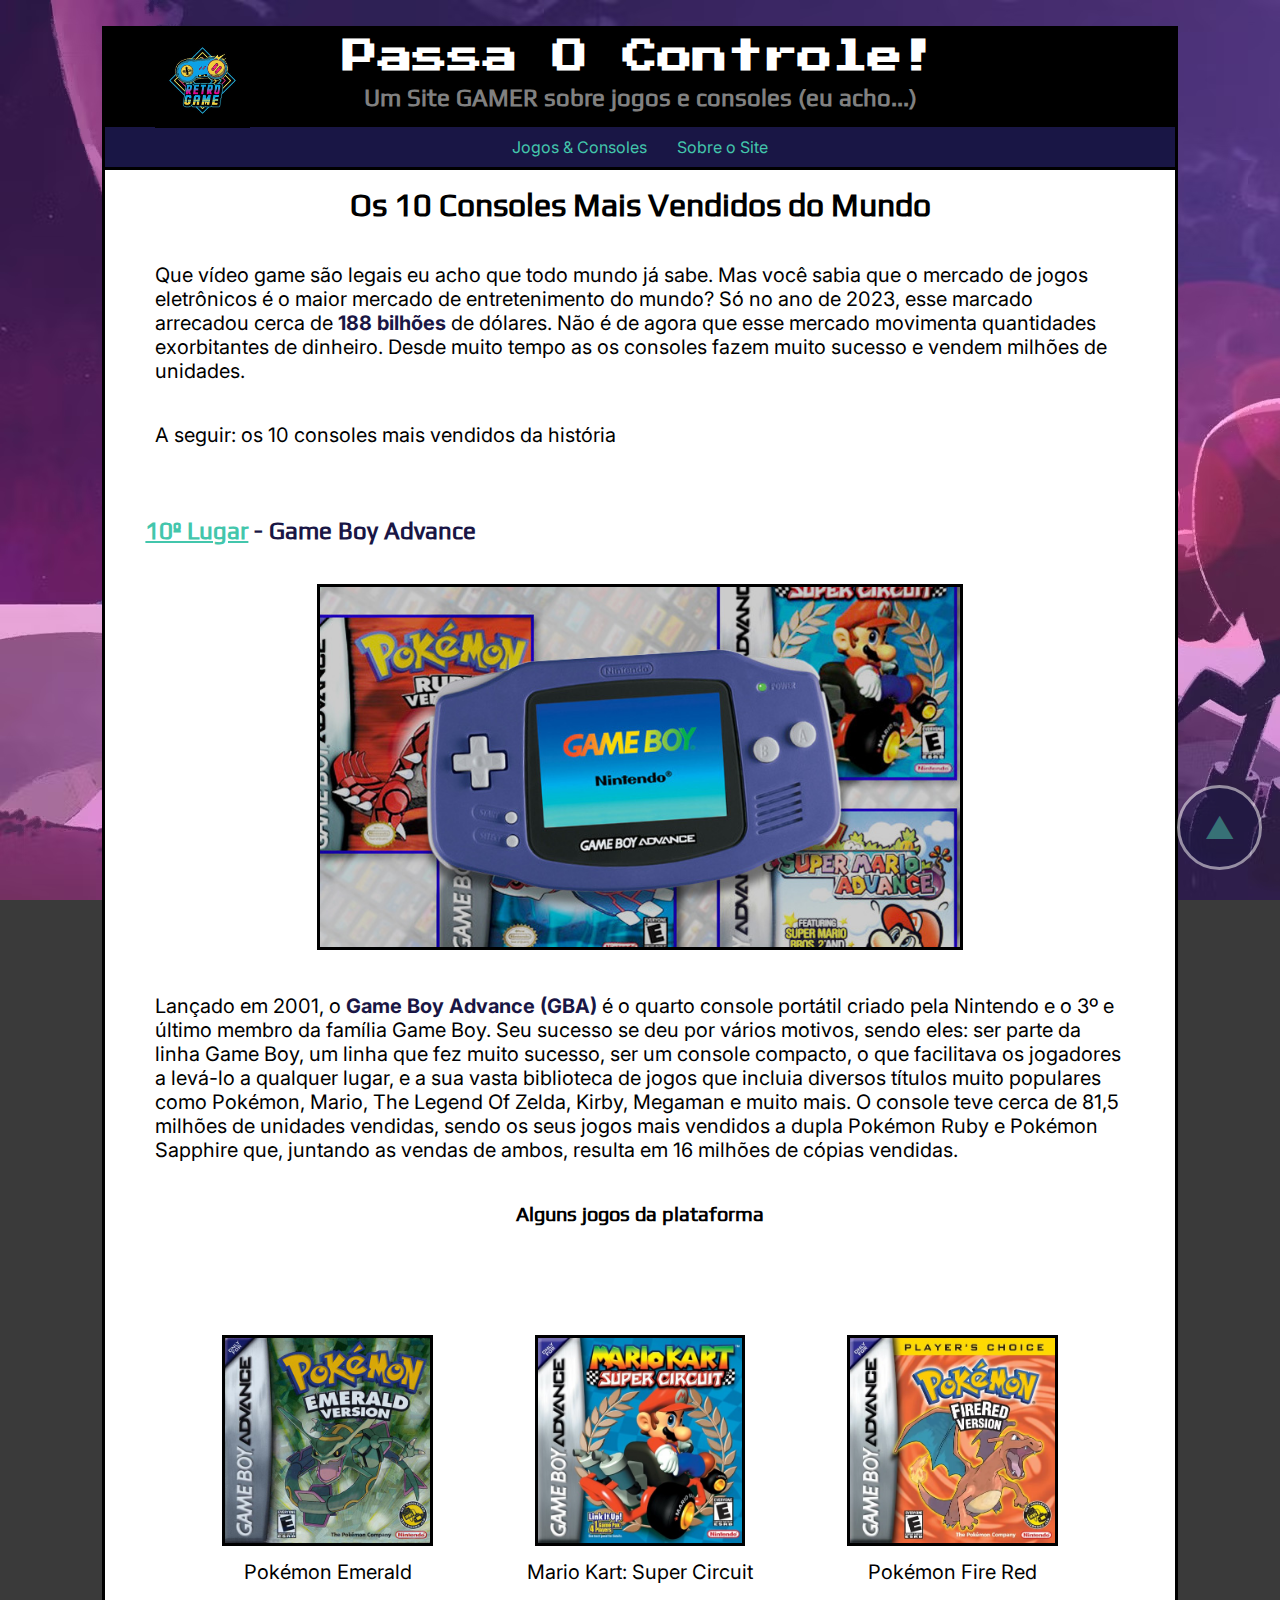
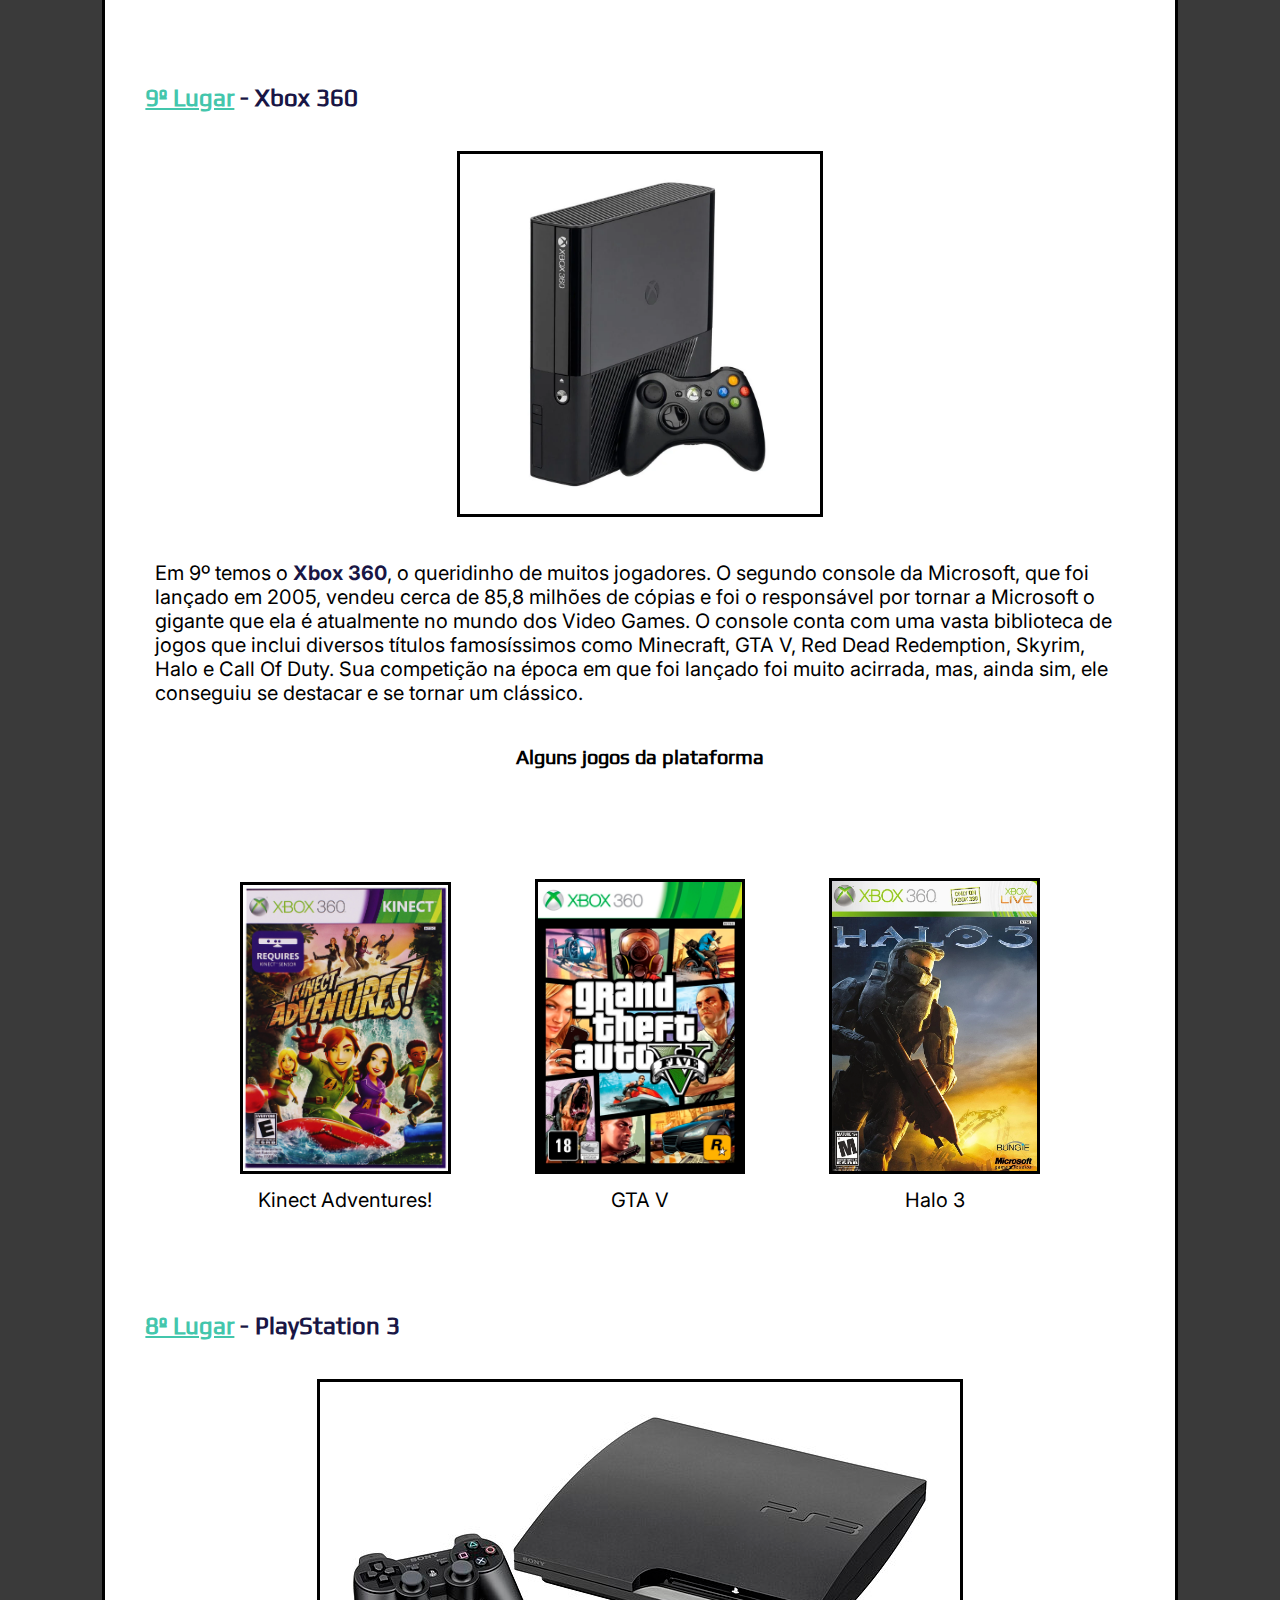
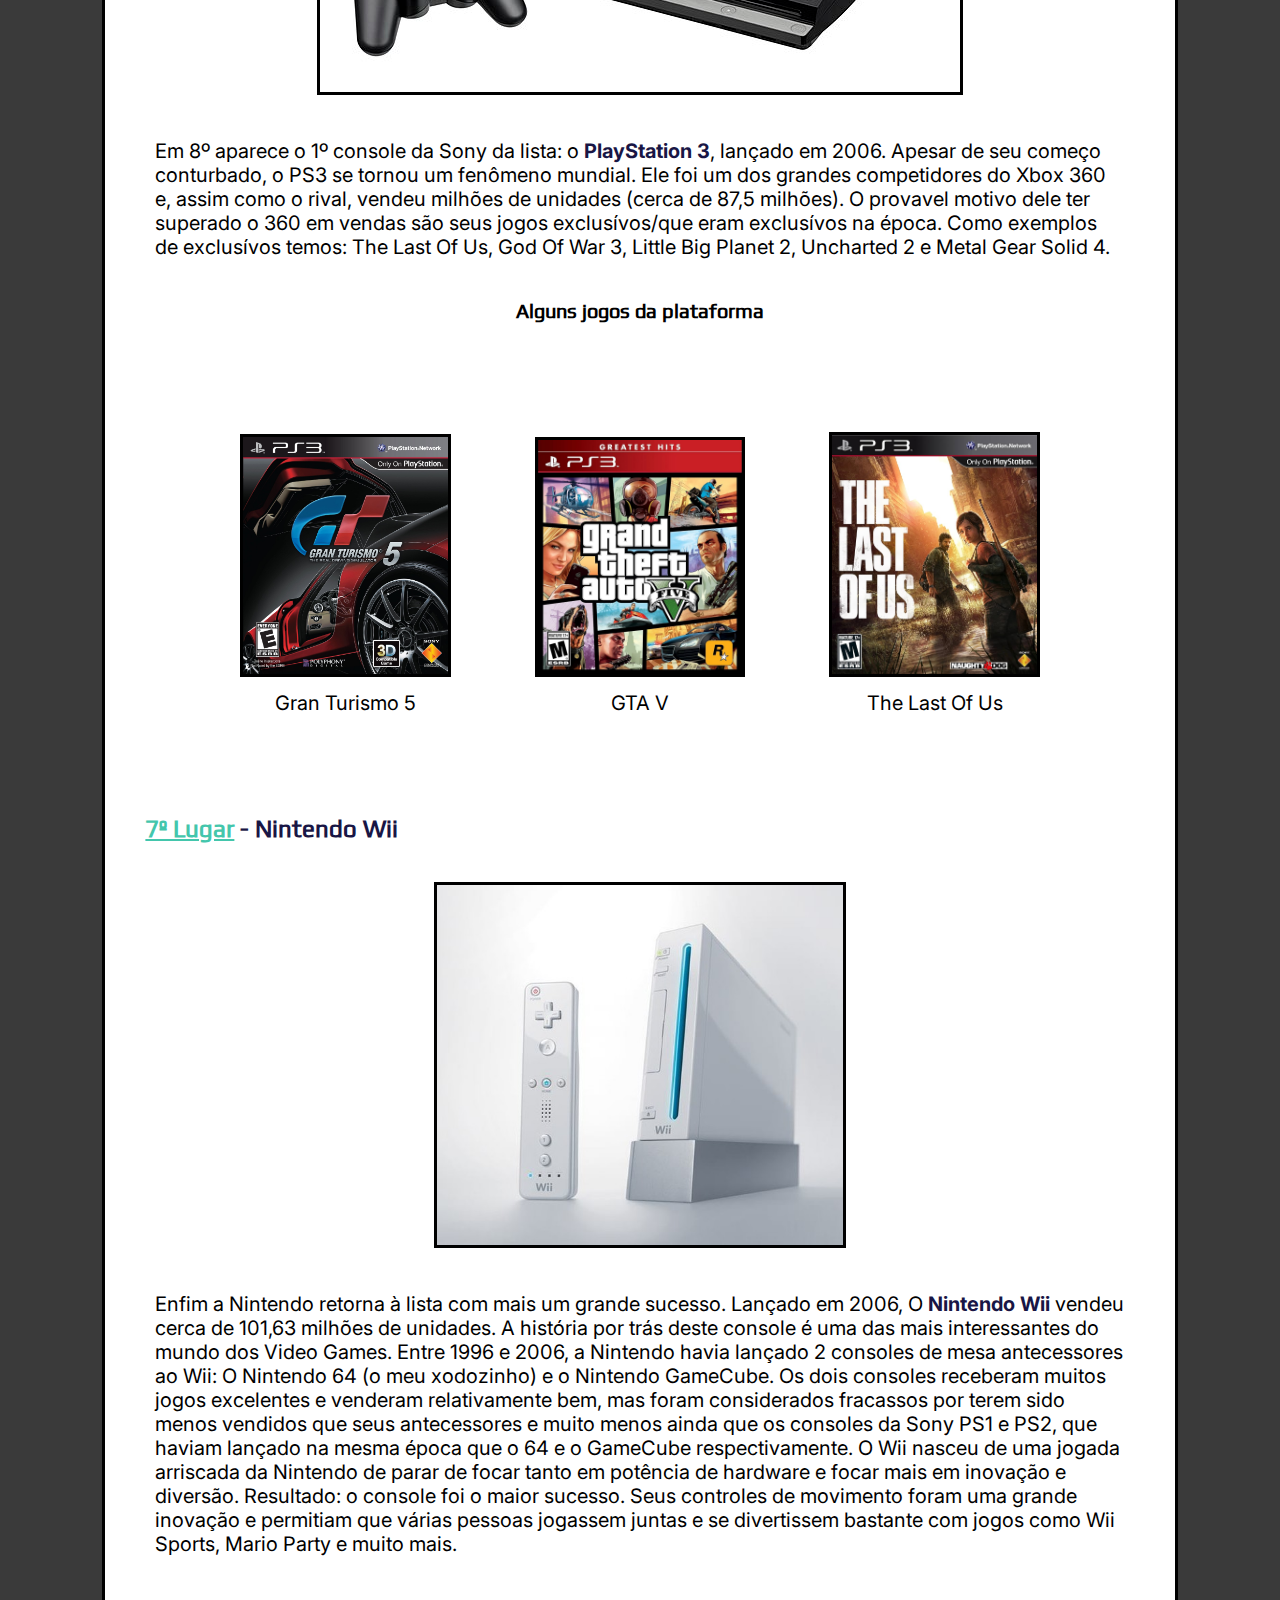
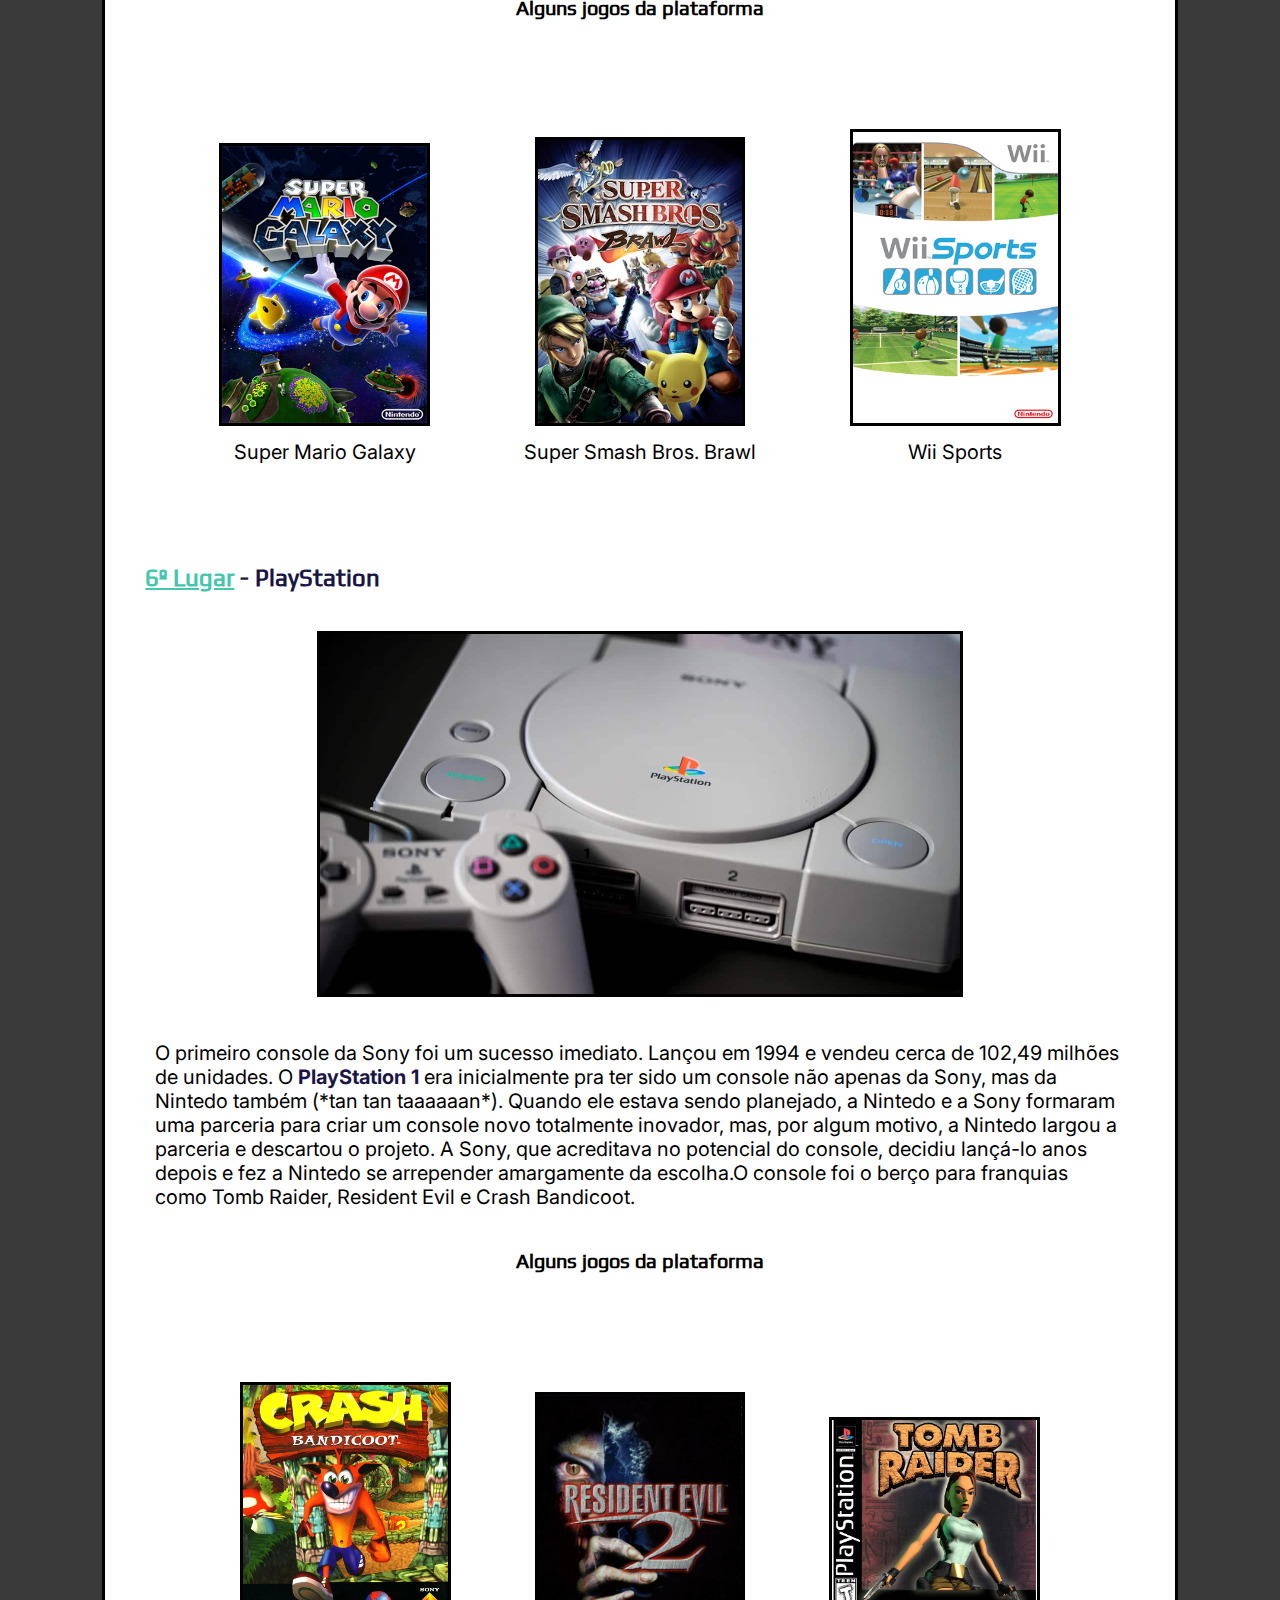
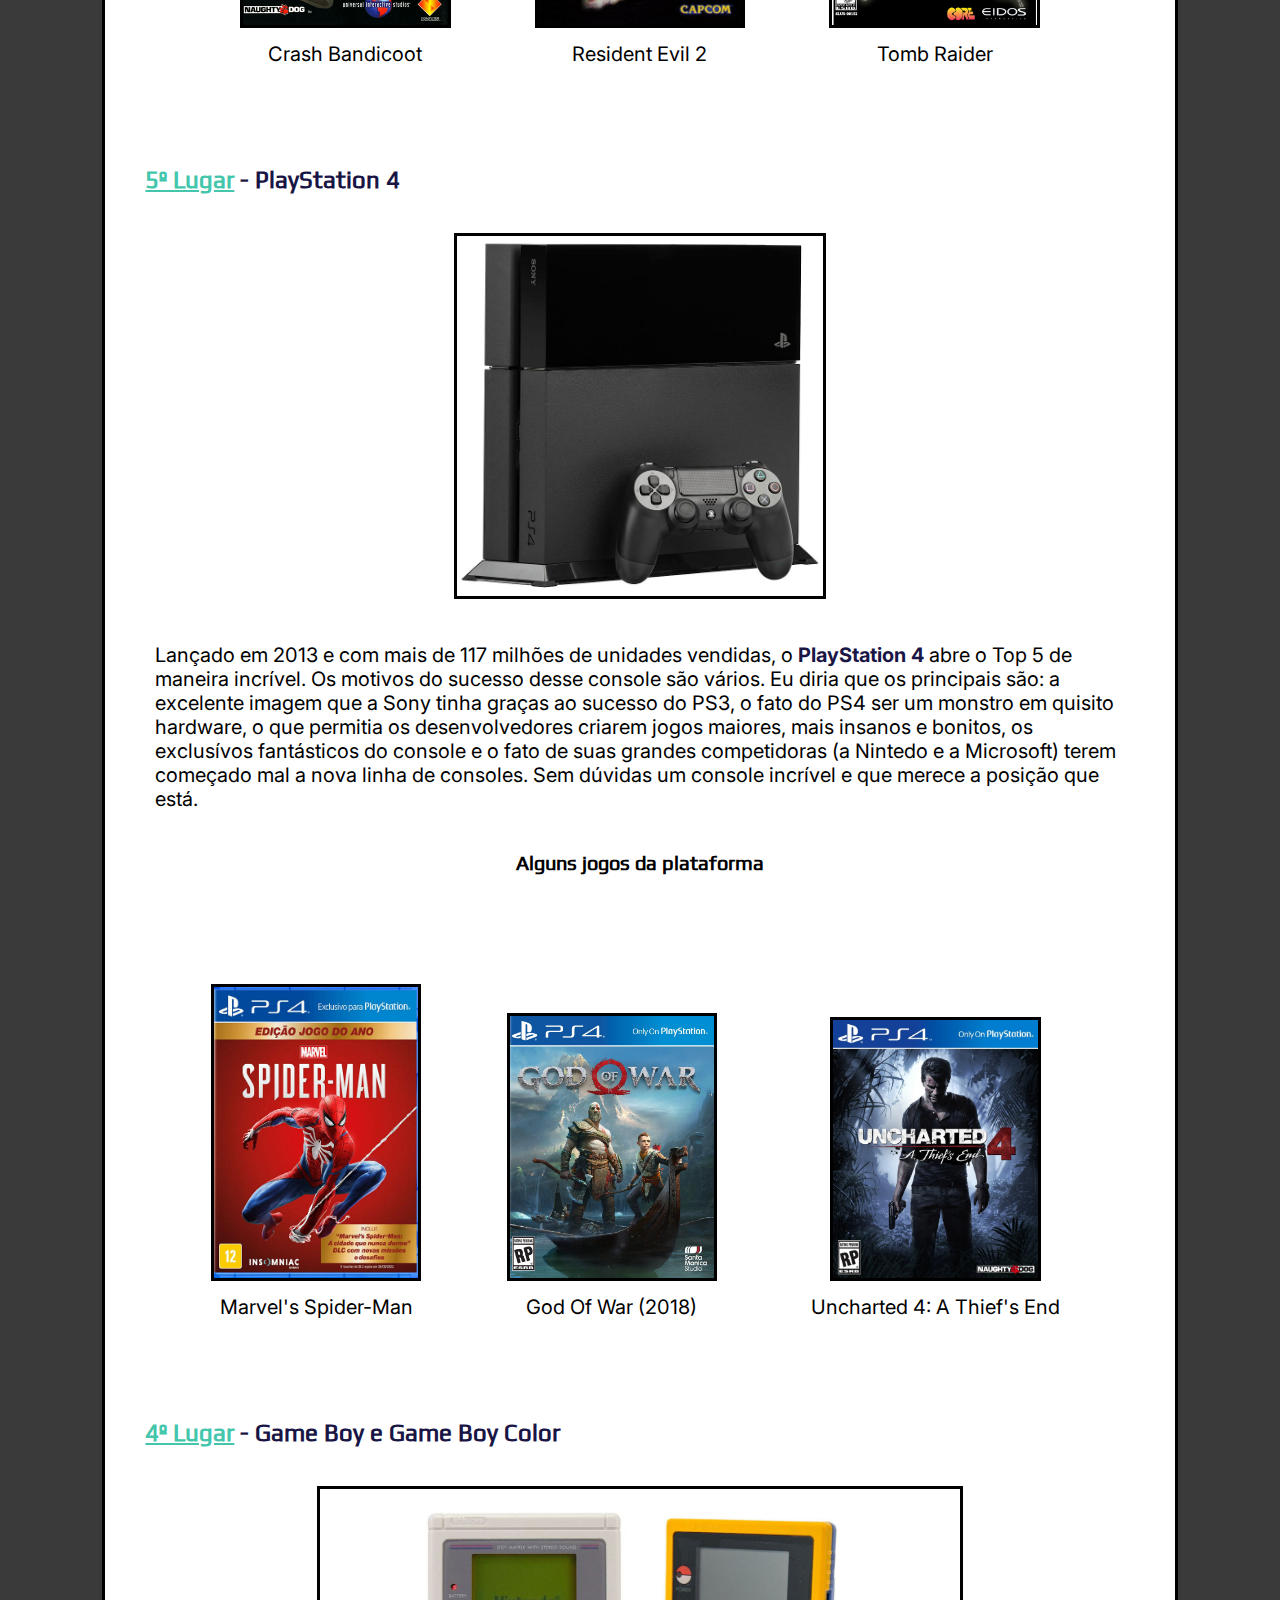
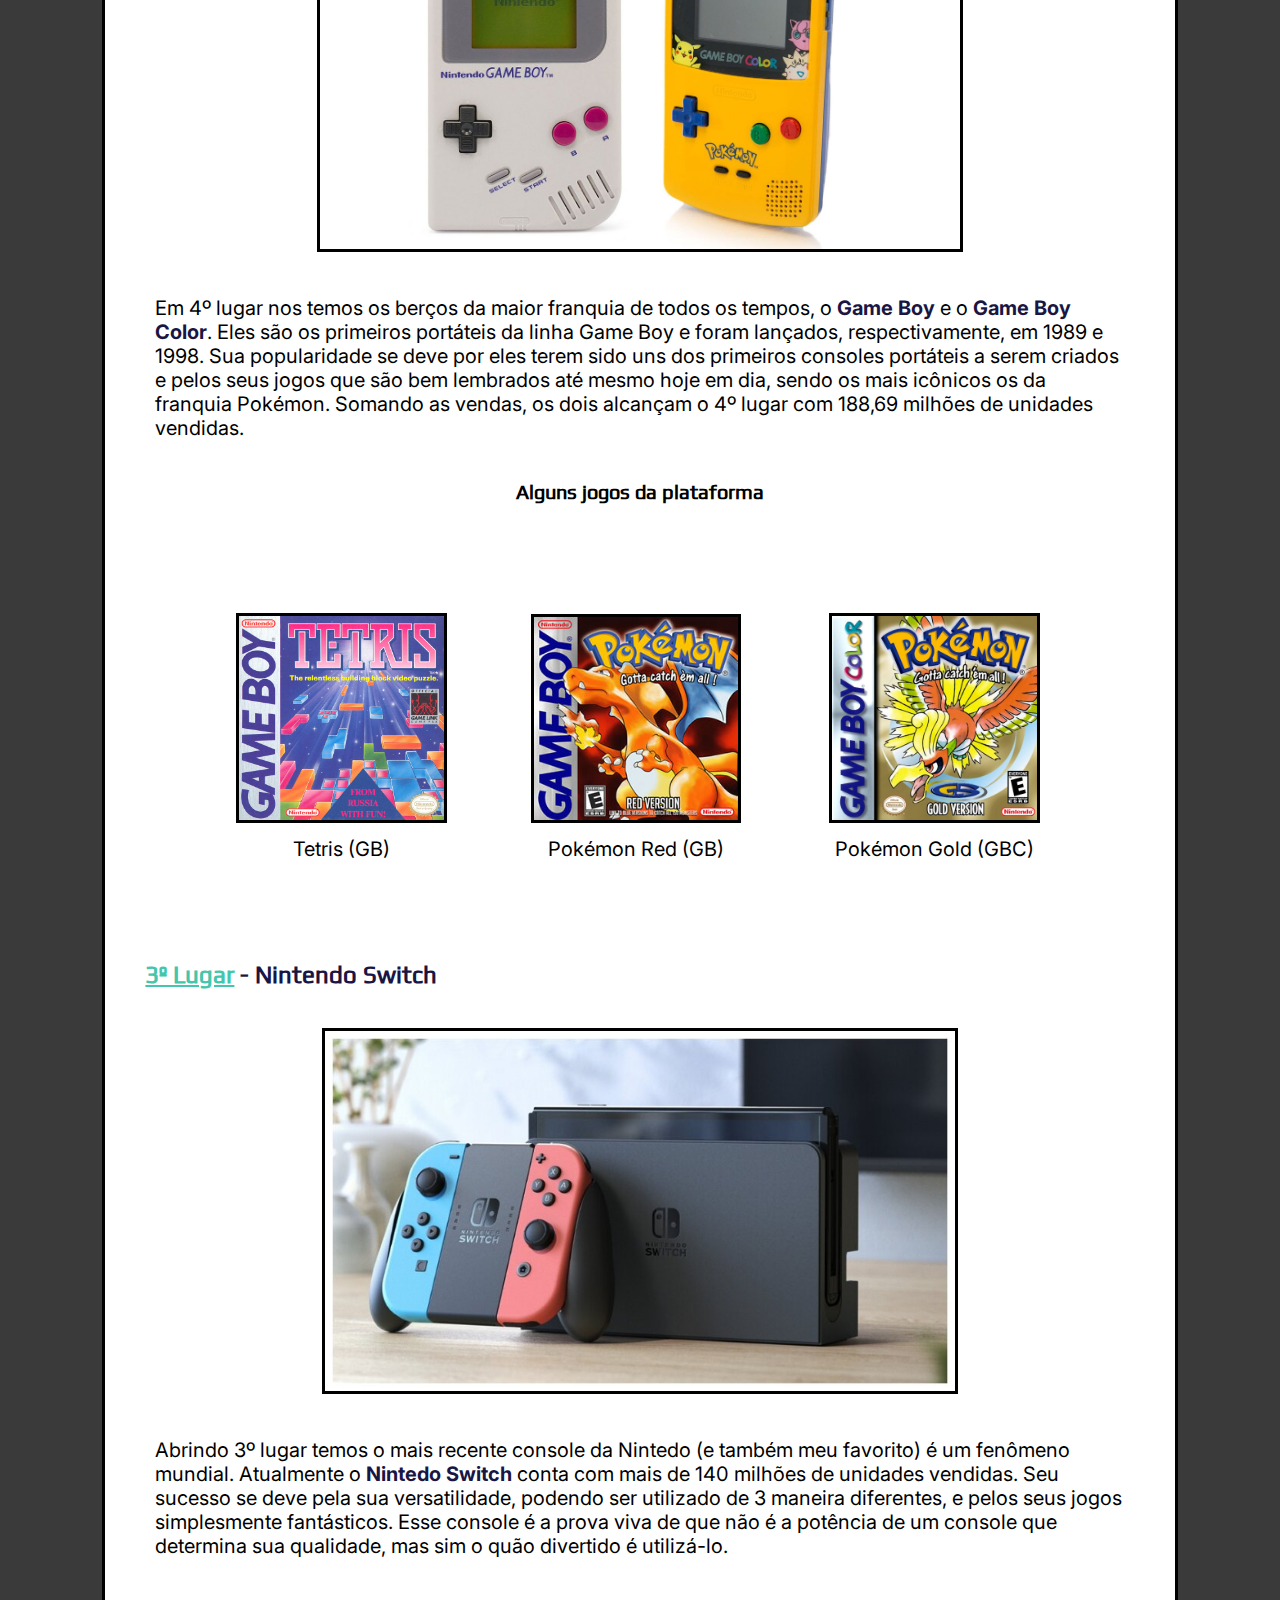
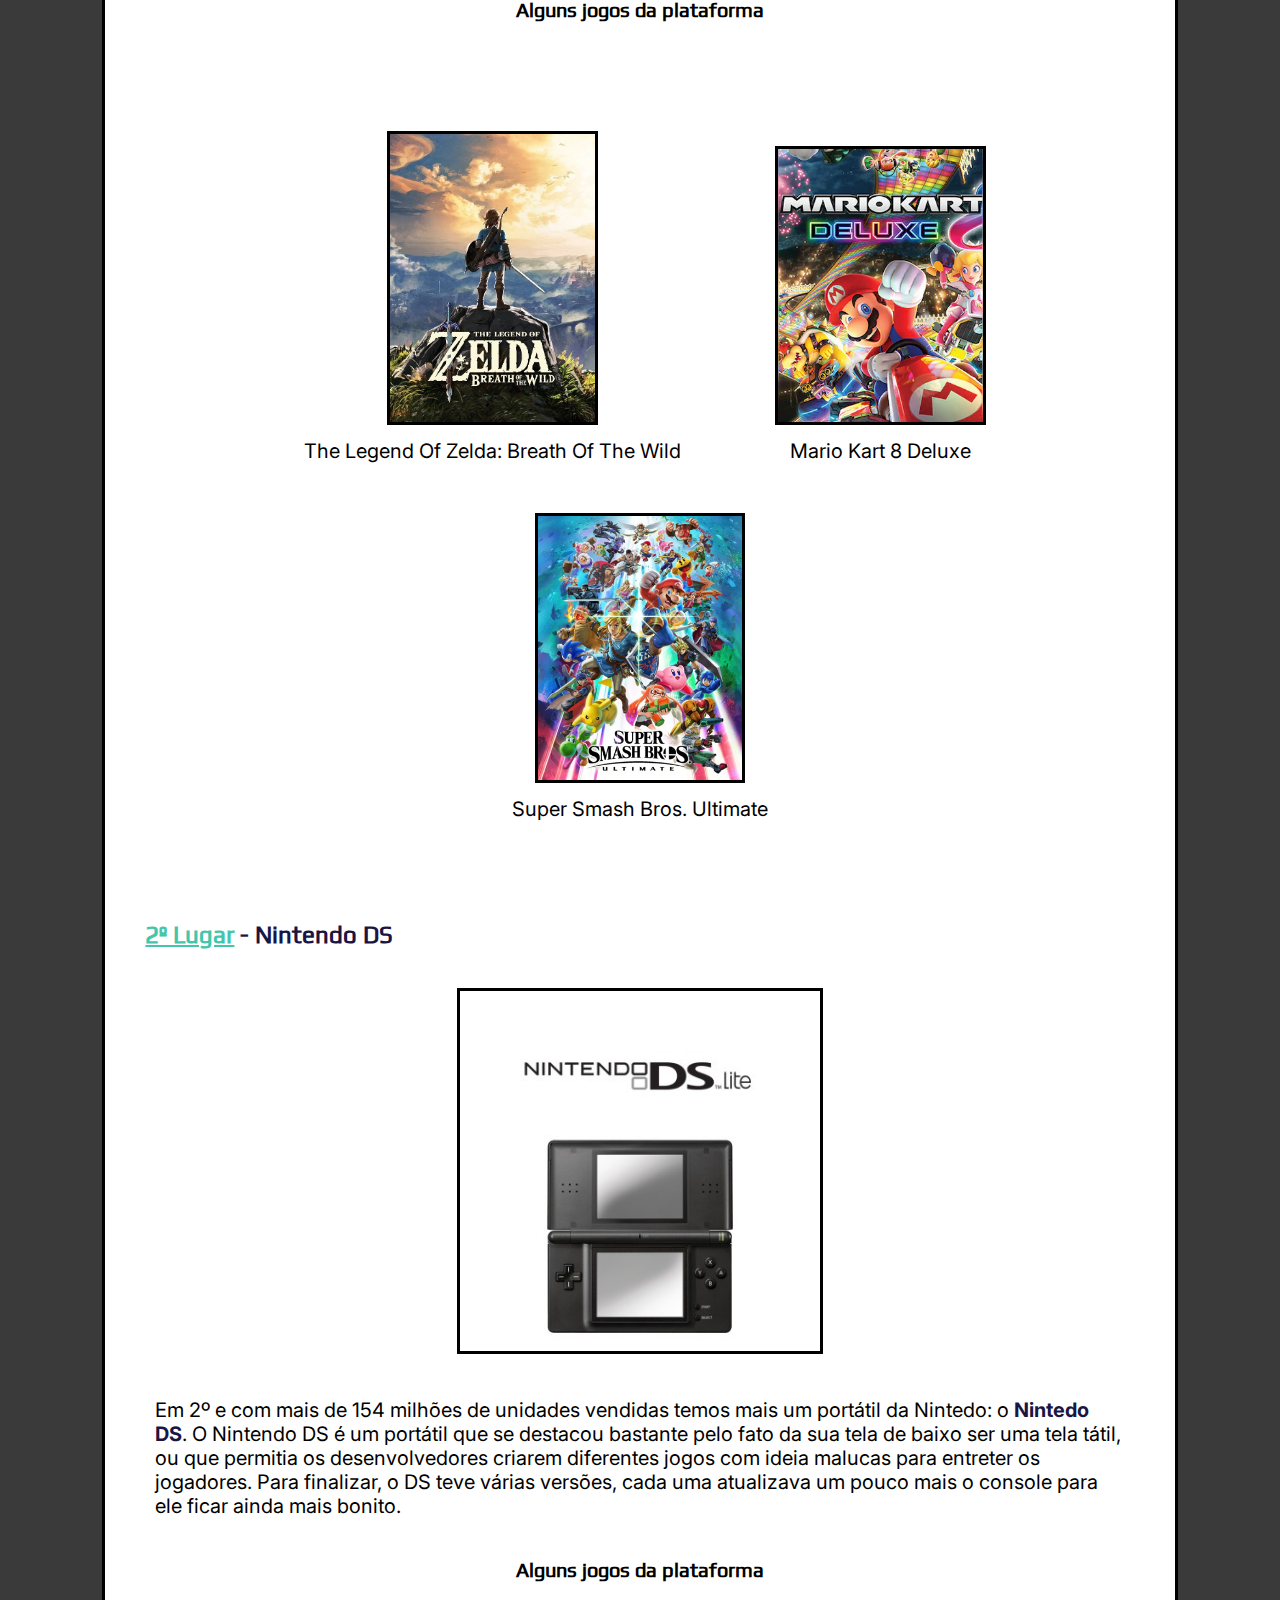
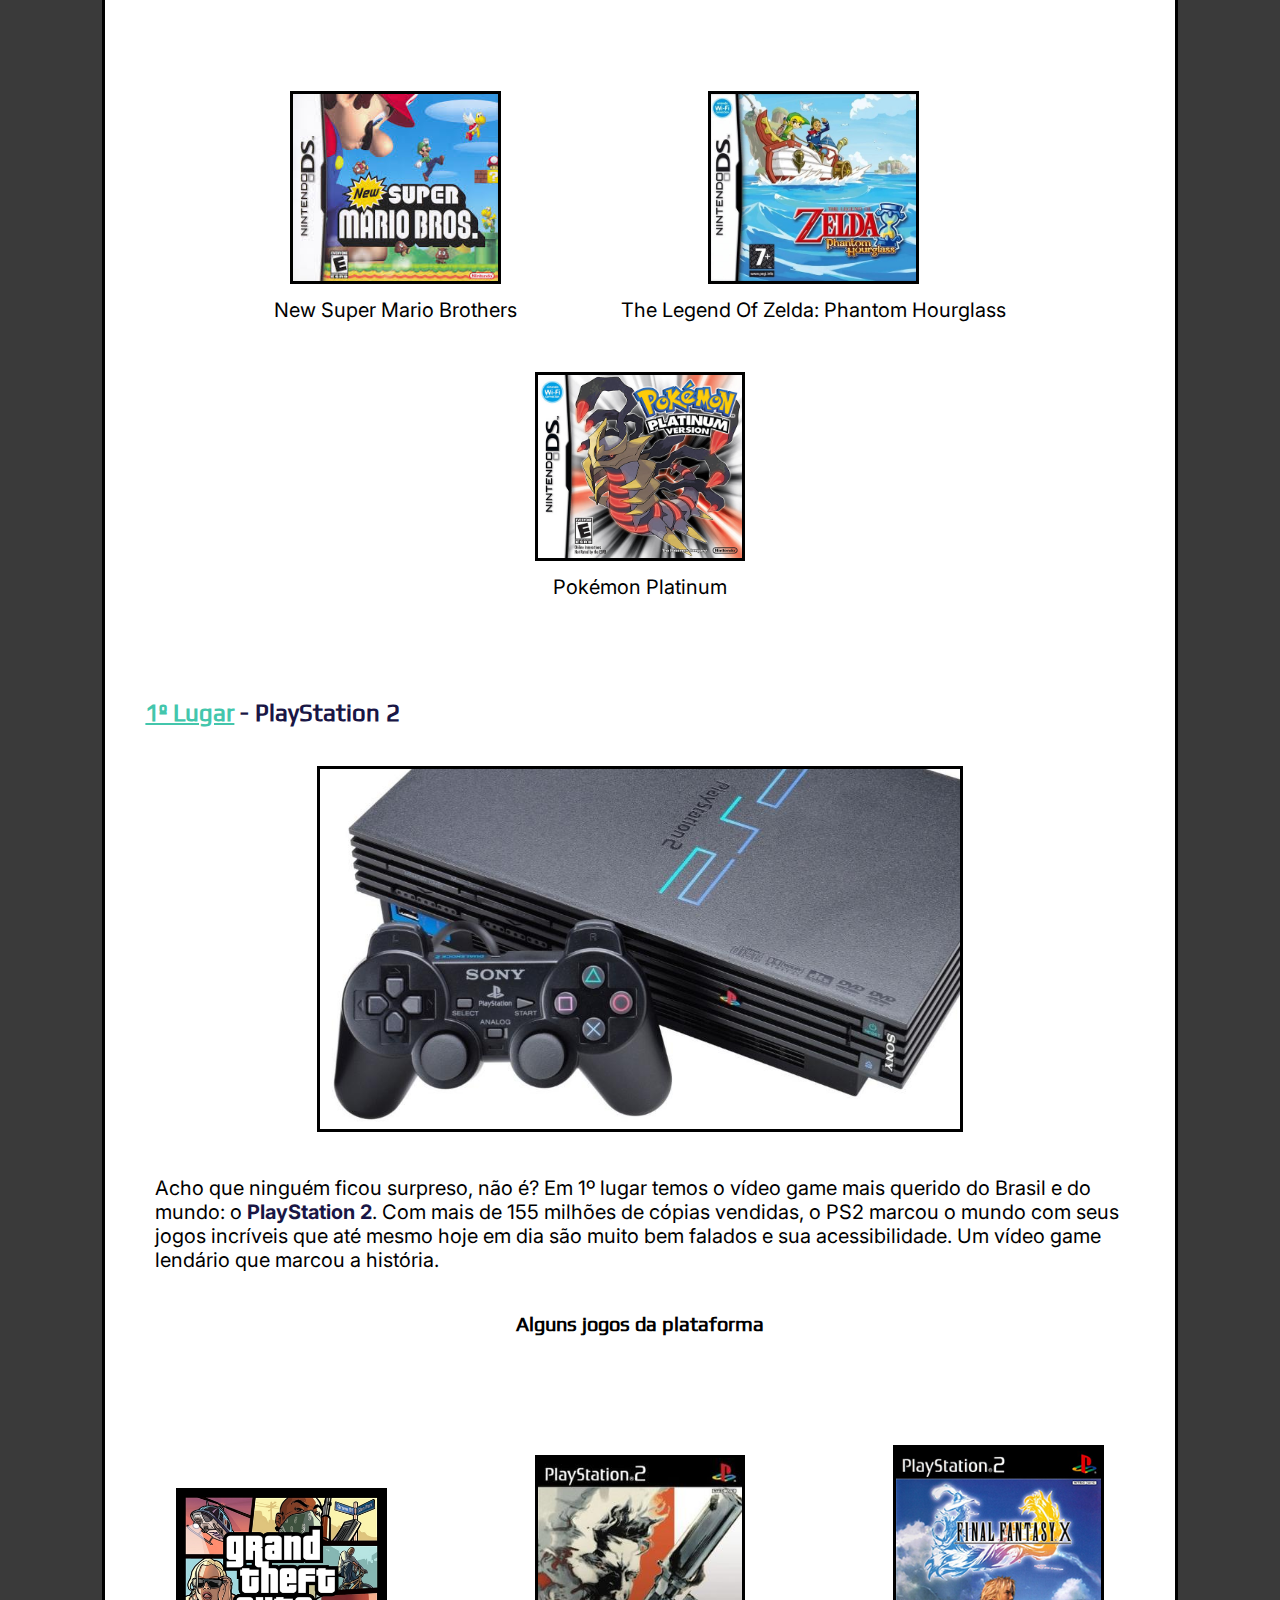
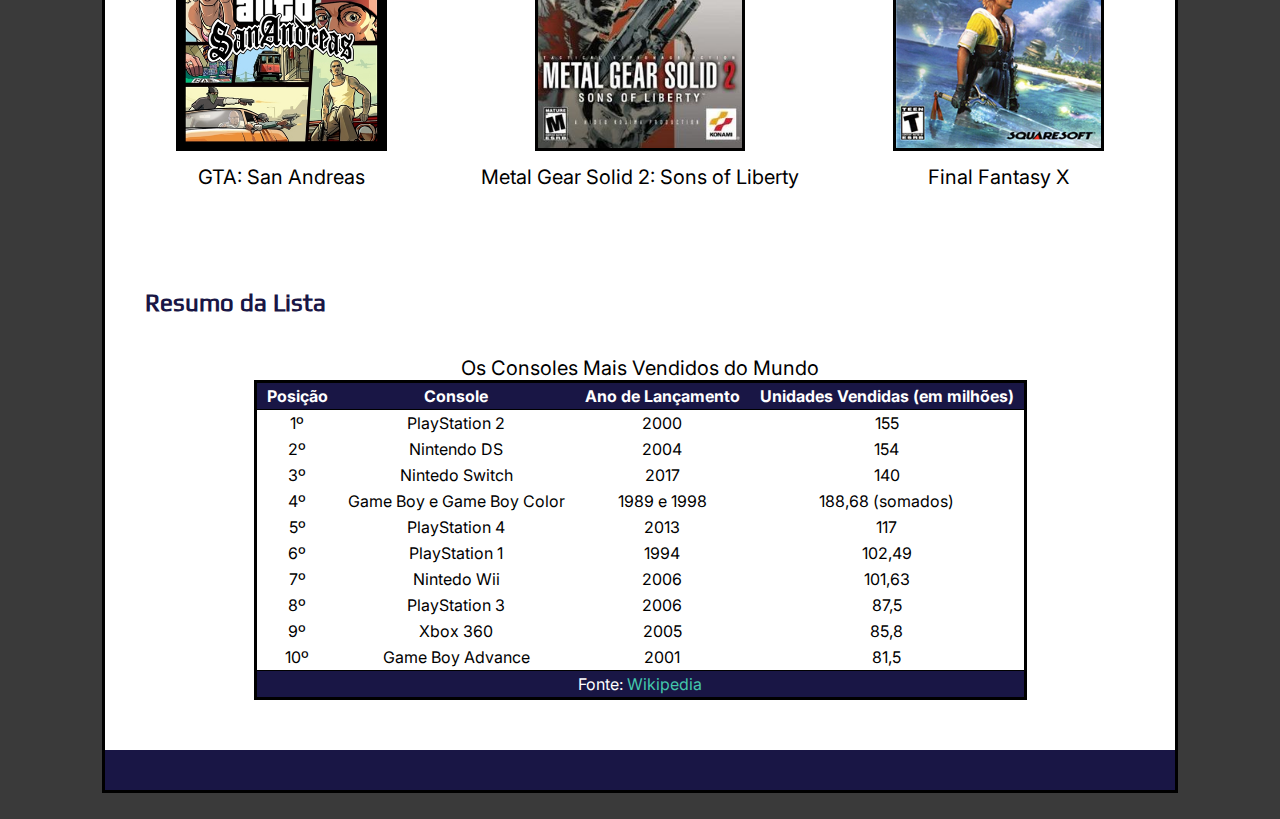
<file: top10_consoles_mais_vendidos.html>
<!DOCTYPE html>
<html lang="pt">
    <head>
        <meta charset="UTF-8">
        <meta name="viewport" content="width=device-width, initial-scale=1.0">
        <title>Retro Games</title>
        <link rel="stylesheet" href="style.css">
        <link rel="shortcut icon" href="imgs/Mario_Cap.webp" type="image/x-icon">
        <link rel="stylesheet" href="top10_consoles.css">
    </head>
    <body>
        <header>
            <a href="index.html"><img id="logo" src="imgs/logo.jpg"alt=""></a>
            <h1>Passa O Controle!</h1>
            <h2>Um Site GAMER sobre jogos e consoles (eu acho...)</h2>
            <nav>
                <ul>
                    <li>
                        <div class="dropdown">
                            Jogos & Consoles
                            <div class="dropdown-content">
                                <a href="top10_consoles_mais_vendidos.html">Top 10 Consoles Mais Vendidos</a>
                                <a href="primeiros_videogames.html">Os Primeiros Video Games</a>
                                <a href="TLOZ_majora's_mask.html">The Legend Of Zelda: Majora's Mask</a>
                            </div>
                        </div>
                    </li>
                    <li>
                        <a href="sobre_o_site.html">Sobre o Site</a>
                    </li>
                </ul>
            </nav>
        </header>
        <a class="voltar-ao-topo" href="#logo">▲</a>
        <h1>Os 10 Consoles Mais Vendidos do Mundo</h1>
        <p>Que vídeo game são legais eu acho que todo mundo já sabe. Mas você sabia que o mercado de jogos eletrônicos é o maior mercado de entretenimento do mundo? Só no ano de 2023, esse marcado arrecadou cerca de <strong>188 bilhões</strong> de dólares. Não é de agora que esse mercado movimenta quantidades exorbitantes de dinheiro. Desde muito tempo as os consoles fazem muito sucesso e vendem milhões de unidades.</p>
        <p>A seguir: os 10 consoles mais vendidos da história</p>

        <!--Parte do Game Boy Advance-->
        <h2><span class="num-destacado">10º Lugar</span> - Game Boy Advance</h2>
        <img src="imgs/gameboyadvance.jpg" alt="">
        <p>Lançado em 2001, o <strong>Game Boy Advance (GBA)</strong> é o quarto console portátil criado pela Nintendo e o 3º e último membro da família Game Boy. Seu sucesso se deu por vários motivos, sendo eles: ser parte da linha Game Boy, um linha que fez muito sucesso, ser um console compacto, o que facilitava os jogadores a levá-lo a qualquer lugar, e a sua vasta biblioteca de jogos que incluia diversos títulos muito populares como Pokémon, Mario, The Legend Of Zelda, Kirby, Megaman e muito mais. O console teve cerca de 81,5 milhões de unidades vendidas, sendo os seus jogos mais vendidos a dupla Pokémon Ruby e Pokémon Sapphire que, juntando as vendas de ambos, resulta em 16 milhões de cópias vendidas.</p>
        <div class="capa_jogos">
            <h3>Alguns jogos da plataforma</h3>
            <span>
                <img src="imgs/Pokémon_Emerald_cover.png" alt="">
                <p>Pokémon Emerald</p>
            </span>
            <span>
                <img src="imgs/Mario_Kart_Super_Circuit_capa.jpg" alt="">
                <p>Mario Kart: Super Circuit</p>
            </span>
            <span>
                <img src="imgs/Pokemon-Fire-Red-Codigos-do-Jogo.webp" alt="">
                <p>Pokémon Fire Red</p>
            </span>
        </div>

        <!--Parte do Xbox 360-->
        <h2><span class="num-destacado">9º Lugar</span> - Xbox 360</h2>
        <img class="img_console" src="imgs/xbox 360.webp" alt="">
        <p>Em 9º temos o <strong>Xbox 360</strong>, o queridinho de muitos jogadores. O segundo console da Microsoft, que foi lançado em 2005, vendeu cerca de 85,8 milhões de cópias e foi o responsável por tornar a Microsoft o gigante que ela é atualmente no mundo dos Video Games. O console conta com uma vasta biblioteca de jogos que inclui diversos títulos famosíssimos como Minecraft, GTA V, Red Dead Redemption, Skyrim, Halo e Call Of Duty. Sua competição na época em que foi lançado foi muito acirrada, mas, ainda sim, ele conseguiu se destacar e se tornar um clássico.</p>
        <div class="capa_jogos">
            <h3>Alguns jogos da plataforma</h3>
            <span>
                <img src="imgs/kinect adventures.jpg" alt="">
                <p>Kinect Adventures!</p>
            </span>
            <span>
                <img src="imgs/GTA-V-Capa-Brasil-Xbox360.jpg" alt="">
                <p>GTA V</p>
            </span>
            <span>
                <img src="imgs/halo3.webp" alt="">
                <p>Halo 3</p>
            </span>
        </div>

        <!--Parte do PS3-->
        <h2><span class="num-destacado">8º Lugar</span> - PlayStation 3</h2>
        <img src="imgs/Sony-PlayStation-3-2001A-wController-L.jpg" alt="">
        <p>Em 8º aparece o 1º console da Sony da lista: o <strong>PlayStation 3</strong>, lançado em 2006. Apesar de seu começo conturbado, o PS3 se tornou um fenômeno mundial. Ele foi um dos grandes competidores do Xbox 360 e, assim como o rival, vendeu milhões de unidades (cerca de 87,5 milhões). O provavel motivo dele ter superado o 360 em vendas são seus jogos exclusívos/que eram exclusívos na época. Como exemplos de exclusívos temos: The Last Of Us, God Of War 3, Little Big Planet 2, Uncharted 2 e Metal Gear Solid 4.</p>
        <div class="capa_jogos">
            <h3>Alguns jogos da plataforma</h3>
            <span>
                <img src="imgs/gran turismo 5.jpg" alt="">
                <p>Gran Turismo 5</p>
            </span>
            <span>
                <img src="imgs/Gta V ps3.jpg" alt="">
                <p>GTA V</p>
            </span>
            <span>
                <img src="imgs/the last of us.jpg" alt="">
                <p>The Last Of Us</p>
            </span>
        </div>

        <!--Parte do Wii-->
        <h2><span class="num-destacado">7º Lugar</span> - Nintendo Wii</h2>
        <img src="imgs/nintendo wii.jpg" alt="">
        <p>Enfim a Nintendo retorna à lista com mais um grande sucesso. Lançado em 2006, O <strong>Nintendo Wii</strong> vendeu cerca de 101,63 milhões de unidades. A história por trás deste console é uma das mais interessantes do mundo dos Video Games. Entre 1996 e 2006, a Nintendo havia lançado 2 consoles de mesa antecessores ao Wii: O Nintendo 64 (o meu xodozinho) e o Nintendo GameCube. Os dois consoles receberam muitos jogos excelentes e venderam relativamente bem, mas foram considerados fracassos por terem sido menos vendidos que seus antecessores e muito menos ainda que os consoles da Sony PS1 e PS2, que haviam lançado na mesma época que o 64 e o GameCube respectivamente. O Wii nasceu de uma jogada arriscada da Nintendo de parar de focar tanto em potência de hardware e focar mais em inovação e diversão. Resultado: o console foi o maior sucesso. Seus controles de movimento foram uma grande inovação e permitiam que várias pessoas jogassem juntas e se divertissem bastante com jogos como Wii Sports, Mario Party e muito mais.</p>
        <div class="capa_jogos">
            <h3>Alguns jogos da plataforma</h3>
            <span>
                <img src="imgs/Super Mario Galaxy.png" alt="">
                <p>Super Mario Galaxy</p>
            </span>
            <span>
                <img src="imgs/smash bros brawl.jpg" alt="">
                <p>Super Smash Bros. Brawl</p>
            </span>
            <span>
                <img src="imgs/wii sports.png" alt="">
                <p>Wii Sports</p>
            </span>
        </div>

        <!--Parte do PS1-->
        <h2><span class="num-destacado">6º Lugar</span> - PlayStation</h2>
        <img src="imgs/ps1.jpg" alt="">
        <p>O primeiro console da Sony foi um sucesso imediato. Lançou em 1994 e vendeu cerca de 102,49 milhões de unidades. O <strong>PlayStation 1</strong> era inicialmente pra ter sido um console não apenas da Sony, mas da Nintedo também (*tan tan taaaaaan*). Quando ele estava sendo planejado, a Nintedo e a Sony formaram uma parceria para criar um console novo totalmente inovador, mas, por algum motivo, a Nintedo largou a parceria e descartou o projeto. A Sony, que acreditava no potencial do console, decidiu lançá-lo anos depois e fez a Nintedo se arrepender amargamente da escolha.O console foi o berço para franquias como Tomb Raider, Resident Evil e Crash Bandicoot.</p>
        <div class="capa_jogos">
            <h3>Alguns jogos da plataforma</h3>
            <span>
                <img src="imgs/crash bandicoot.png" alt="">
                <p>Crash Bandicoot</p>
            </span>
            <span>
                <img src="imgs/Resident_Evil_2_capa.png" alt="">
                <p>Resident Evil 2</p>
            </span>
            <span>
                <img src="imgs/tomb raider.jfif" alt="">
                <p>Tomb Raider</p>
            </span>
        </div>
        <h2><span class="num-destacado">5º Lugar</span> - PlayStation 4</h2>
        <img src="imgs/ps4.jpg" alt="">
        <p>Lançado em 2013 e com mais de 117 milhões de unidades vendidas, o <strong>PlayStation 4</strong> abre o Top 5 de maneira incrível. Os motivos do sucesso desse console são vários. Eu diria que os principais são: a excelente imagem que a Sony tinha graças ao sucesso do PS3, o fato do PS4 ser um monstro em quisito hardware, o que permitia os desenvolvedores criarem jogos maiores, mais insanos e bonitos, os exclusívos fantásticos do console e o fato de suas grandes competidoras (a Nintedo e a Microsoft) terem começado mal a nova linha de consoles. Sem dúvidas um console incrível e que merece a posição que está.</p>
        <div class="capa_jogos">
            <h3>Alguns jogos da plataforma</h3>
            <span>
                <img src="imgs/Marvel's Spider Man.jpg" alt="">
                <p>Marvel's Spider-Man</p>
            </span>
            <span>
                <img src="imgs/God Of War 2018.jpg" alt="">
                <p>God Of War (2018)</p>
            </span>
            <span>
                <img src="imgs/Uncharted 4.webp" alt="">
                <p>Uncharted 4: A Thief's End</p>
            </span>
        </div>
        <h2><span class="num-destacado">4º Lugar</span> - Game Boy e Game Boy Color</h2>
        <img src="imgs/Game Boy e Game Boy Color.jpg" alt="">
        <p>Em 4º lugar nos temos os berços da maior franquia de todos os tempos, o <strong>Game Boy</strong> e o <strong>Game Boy Color</strong>. Eles são os primeiros portáteis da linha Game Boy e foram lançados, respectivamente, em 1989 e 1998. Sua popularidade se deve por eles terem sido uns dos primeiros consoles portáteis a serem criados e pelos seus jogos que são bem lembrados até mesmo hoje em dia, sendo os mais icônicos os da franquia Pokémon. Somando as vendas, os dois alcançam o 4º lugar com 188,69 milhões de unidades vendidas.</p>
        <div class="capa_jogos">
            <h3>Alguns jogos da plataforma</h3>
            <span>
                <img src="imgs/Tetris.jpg" alt="">
                <p>Tetris (GB)</p>
            </span>
            <span>
                <img src="imgs/Pokémon Red.jpg" alt="">
                <p>Pokémon Red (GB)</p>
            </span>
            <span>
                <img src="imgs/Pokémon Gold.jpg" alt="">
                <p>Pokémon Gold (GBC)</p>
            </span>
        </div>
        <h2><span class="num-destacado">3º Lugar</span> - Nintendo Switch</h2>
        <img src="imgs/Nintento Switch.jpeg" alt="">
        <p>Abrindo 3º lugar temos o mais recente console da Nintedo (e também meu favorito) é um fenômeno mundial. Atualmente o <strong>Nintedo Switch</strong> conta com mais de 140 milhões de unidades vendidas. Seu sucesso se deve pela sua versatilidade, podendo ser utilizado de 3 maneira diferentes, e pelos seus jogos simplesmente fantásticos. Esse console é a prova viva de que não é a potência de um console que determina sua qualidade, mas sim o quão divertido é utilizá-lo.</p>
        <div class="capa_jogos">
            <h3>Alguns jogos da plataforma</h3>
            <span>
                <img src="imgs/Legend_of_Zelda_Breath_of_the_Wild_capa.png" alt="">
                <p>The Legend Of Zelda: Breath Of The Wild</p>
            </span>
            <span>
                <img src="imgs/Mario  Kart 8 Deluxe.webp" alt="">
                <p>Mario Kart 8 Deluxe</p>
            </span>
            <span>
                <img src="imgs/Super_Smash_Bros._Ultimate_capa.png" alt="">
                <p>Super Smash Bros. Ultimate</p>
            </span>
        </div>
        <h2><span class="num-destacado">2º Lugar</span> - Nintendo DS</h2>
        <img src="imgs/Nintendo DS.jpg" alt="">
        <p>Em 2º e com mais de 154 milhões de unidades vendidas temos mais um portátil da Nintedo: o <strong>Nintedo DS</strong>. O Nintendo DS é um portátil que se destacou bastante pelo fato da sua tela de baixo ser uma tela tátil, ou que permitia os desenvolvedores criarem diferentes jogos com ideia malucas para entreter os jogadores. Para finalizar, o DS teve várias versões, cada uma atualizava um pouco mais o console para ele ficar ainda mais bonito.</p>
        <div class="capa_jogos">
            <h3>Alguns jogos da plataforma</h3>
            <span>
                <img src="imgs/New Super Mario Bros.jfif" alt="">
                <p>New Super Mario Brothers</p>
            </span>
            <span>
                <img src="imgs/tloz The Phantom Hourglass.jpg" alt="">
                <p>The Legend Of Zelda: Phantom Hourglass</p>
            </span>
            <span>
                <img src="imgs/Pokémon Platinum.png" alt="">
                <p>Pokémon Platinum</p>
            </span>
        </div>
        <h2><span class="num-destacado">1º Lugar</span> - PlayStation 2</h2>
        <img src="imgs/PS2.jpg" alt="">
        <p>Acho que ninguém ficou surpreso, não é? Em 1º lugar temos o vídeo game mais querido do Brasil e do mundo: o <strong>PlayStation 2</strong>. Com mais de 155 milhões de cópias vendidas, o PS2 marcou o mundo com seus jogos incríveis que até mesmo hoje em dia são muito bem falados e sua acessibilidade. Um vídeo game lendário que marcou a história.</p>
        <div class="capa_jogos">
            <h3>Alguns jogos da plataforma</h3>
            <span>
                <img src="imgs/GTA San Andreas.png" alt="">
                <p>GTA: San Andreas</p>
            </span>
            <span>
                <img src="imgs/Metalgear2boxart.jpg" alt="">
                <p>Metal Gear Solid 2: Sons of Liberty</p>
            </span>
            <span>
                <img src="imgs/Final Fantasy X.jpg" alt="">
                <p>Final Fantasy X</p>
            </span>
        </div>
        <h2>Resumo da Lista</h2>
        <table>
            <caption>Os Consoles Mais Vendidos do Mundo</caption>
            <thead>
                <tr>
                    <th>Posição</th>
                    <th>Console</th>
                    <th>Ano de Lançamento</th>
                    <th>Unidades Vendidas (em milhões)</th>
                </tr>
            </thead>
            <tbody>
                <!--PLayStation 2-->
                <tr>
                    <td>1º</td>
                    <td>PlayStation 2</td>
                    <td>2000</td>
                    <td>155</td>
                </tr>
                <!--Nintendo DS-->
                <tr></tr>
                    <td>2º</td>
                    <td>Nintendo DS</td>
                    <td>2004</td>
                    <td>154</td>
                </tr>
                <!--Nintedo Switch-->
                <tr>
                    <td>3º</td>
                    <td>Nintedo Switch</td>
                    <td>2017</td>
                    <td>140</td>
                </tr>
                <!--Game Boy e Game Boy Color-->
                <tr>
                    <td>4º</td>
                    <td>Game Boy e Game Boy Color</td>
                    <td>1989 e 1998</td>
                    <td>188,68 (somados)</td>
                </tr>
                <!--PLayStation 4-->
                <tr>
                    <td>5º</td>
                    <td>PlayStation 4</td>
                    <td>2013</td>
                    <td>117</td>
                </tr>
                <!--PlayStation 1-->
                <tr>
                    <td>6º</td>
                    <td>PlayStation 1</td>
                    <td>1994</td>
                    <td>102,49</td>
                </tr>
                <!--Nintendo Wii-->
                <tr>
                    <td>7º</td>
                    <td>Nintedo Wii</td>
                    <td>2006</td>
                    <td>101,63</td>
                </tr>
                <!--PlayStation 3-->
                <tr>
                    <td>8º</td>
                    <td>PlayStation 3</td>
                    <td>2006</td>
                    <td>87,5</td>
                </tr>
                <!--Xbox 360-->
                <tr>
                    <td>9º</td>
                    <td>Xbox 360</td>
                    <td>2005</td>
                    <td>85,8</td>
                </tr>
                <!--Game Boy Advance-->
                <tr>
                    <td>10º</td>
                    <td>Game Boy Advance</td>
                    <td>2001</td>
                    <td>81,5</td>
                </tr>
            </tbody>
            <tfoot>
                <tr>
                    <td colspan="5">Fonte: <a href="https://pt.wikipedia.org/wiki/Lista_de_consoles_de_jogos_eletrônicos_mais_vendidos">Wikipedia</a></td>
                </tr>
            </tfoot>
        </table>
        <footer></footer>
    </body>
</html>
</file>
<file: style.css>
html {
    background-color: rgb(58, 58, 58);
    background-image: url(imgs/background.avif);
    background-attachment: fixed;
    background-size: cover;
    scroll-behavior: smooth;
}

body{
    background-color: white;
    border-style: solid;
    margin: 2% 8%;
    text-align: center;
}

/*Header*/

header {
    background-color: black;
    position: relative;
    text-align: center;
}

header nav {
    border-bottom-style: solid;
    background-color: #191645;
    height: 40px;
}

header nav a {
    padding: 10px 15px;
    display: flex;
    justify-content: center;
    align-items: center;
}

header nav a:hover {
    background-color: #1f1b55;
}

header li {
    text-align: center;
} 

header ul {
    list-style-type: none;
    display: flex;
    justify-content: center;
    align-items: center;
    padding: 0;;
}

header h1 {
    color: white;
    padding: 10px 0;
    font-family: "PressStart";
    font-size: 35px;
}

header h2 {
    font-family: "Play Regular";
    color: gray;
}

header h1, header h2 {
    margin: 0;
    text-align: center;
}

#logo {
    height: 95px;
    position: absolute;
    top: 4px;
    left: 50px;
}

.dropdown {
    position: relative;
    padding: 10px 15px;
    color: #43C6AC;
    font-size: 16px;
    font-family: "Inter";
}

.dropdown-content {
    display: none;
    position: absolute;
    background-color: #191645;
    width: 154px;
    z-index: 1;
    top: 35px;
    left: 0px;
}
  
.dropdown-content a {
    color: #43C6AC;
    padding: 12px 16px;
    text-align: left;
}
  
.dropdown-content a:hover {
    color: white;
    text-decoration: underline;
    background-color: #1f1b55;
}
  
.dropdown:hover .dropdown-content {
    display: inline;
}

/*h's, p e img*/

h1 {
    color:black;
    font-family: "Play Regular";
    margin: 1rem 2.5rem;
}

h2 {
    margin-top: 2.5rem;
    font-family: "Play Regular";
    color: #191645;
}

h3 {
    margin: 10vh 0;
    font-size: 20px;
    font-family: "Play Regular";
}

img:not(.gif-personagens, #logo) {
    border-style: solid;
}

p {
    text-align: left;
    margin: 2.5rem 3.125rem 1.25rem 3.125rem;
    font-size: 20px;
    font-family: "Inter";
    
}

/*a e links*/

a {
    text-decoration: none;
    color: #43C6AC;
    font-family: "Inter";
}

a:hover {
    text-decoration: underline;
    color: white;
}

a:active, .dropdown a:active {
    text-decoration: none;
}

.link-no-conteudo {
    color: #191645;
    text-decoration: underline;
}

.link-no-conteudo:hover {
    color: #43C6AC;
}

.link-no-conteudo:active {
    text-decoration: none;
}

/*Footer*/

footer {
    background-color: #191645;
    height: 40px;
    margin-top: 1.7rem;
}

.voltar-ao-topo {
    position: fixed;
    bottom: 30px;
    right: 18px;
    height: 85px;
    width: 85px;
    border-radius: 100%;
    border: white solid 3px;
    background-color: #191645;
    display: flex;
    justify-content: center;
    align-items: center;
    box-sizing: border-box;
    font-size: 30px;
    opacity: 0.5;
}

.voltar-ao-topo:hover {
    cursor: pointer;
    border-color: #43C6AC;
    opacity: 1;
}

/*Fontes*/

@font-face {
    font-family: "PressStart";
    src: url(fontes/Press_Start_2P/PressStart2P-Regular.ttf);
}

@font-face {
    font-family: "Play Regular";
    src: url(fontes/Play/Play-Regular.ttf);
}

@font-face {
    font-family: "Inter";
    src: url(fontes/Inter/Inter-VariableFont_opsz\,wght.ttf);
}

/*Responsividade*/

@media (max-width: 600px) {

    h1, header h1 {
        font-size: 6vw;
        clear: right;
    }

    header h2, h2 {
        font-size: 4vw
    }

    h2 {
        margin: 1rem !important;
    }

    h3 {
        font-size: 3.5vw
    }

    p {
        font-size: 3vw;
        margin: 2rem 1.5rem;
    }

    a {
        font-size: 3vw;
    }

    #logo {
        width: 21vw;
        height: 21vw;
        position: static;
        float: left;
    }

    header ul {
        margin: 0;
        padding: 0;
        height: 40px;
    }

    header a:not(.dropdown-content a) {
        padding: 0 0.5rem;
        margin: 0;
        box-sizing: border-box;
        height: 40px;
    }

    .dropdown {
        padding: 0 1rem;
        font-size: 3vw;
    }

    .dropdown li:hover {
        background-color: #1f1b55;
    }
}

@media (min-width: 601px) and (max-width: 800px) {

    h1, header h1 {
        font-size: 4.5vw;
        clear: right;
    }

    header h2, h2 {
        font-size: 3.5vw
    }

    h2 {
        margin: 1rem !important;
    }

    h3 {
        font-size: 3vw
    }

    p {
        font-size: 2.5vw;
        margin: 2rem 1.5rem;
    }

    a {
        font-size: 2.5vw;
    }

    #logo {
        width: 12vw;
        height: 12vw;
        position: static;
        float: left;
    }

    header a:not(.dropdown-content a) {
        padding: 0 0.5rem;
        margin: 0;
        box-sizing: border-box;
        height: 40px;
    }

    .dropdown {
        padding: 0 0.5rem;
        font-size: 2.5vw;
    }
}

@media (min-width: 801px) and (max-width: 1024px) {

    h1, header h1 {
        font-size: 3.5vw;
        clear: right;
    }

    header h2, h2 {
        font-size: 3vw
    }

    h2 {
        margin: 1rem;
    }

    h3 {
        font-size: 2.5vw
    }

    p {
        font-size: 2vw;
        margin: 2rem 1.5rem;
    }

    a {
        font-size: 2vw;
    }

    #logo {
        width: 7vw;
        height: 7vw;
        position: static;
        float: left;
    }

    .dropdown {
        padding: 0 0.5rem;
        font-size: 2vw;
    }

    .dropdown:hover {
        color: white;
        text-decoration: underline;
        background-color: #1f1b55;
    }
}
</file>
<file: pag_principal.css>
/*Posts (ou imagens com texto bacana aparecendo por cima :]*/

nav img {
    height: 200px;
    width: 360px;
}

.posts-principais {
    display: inline-block;
    position: relative;
}

.posts-principais img {
    margin: auto 20px;
}

.posts-principais a {
    font-size: 24px;
    transition: all 0.2s linear;
    position: absolute;
    top: -10px;
    left: 22.5px;
    box-sizing: border-box;
    padding: 10px 15px;
    height: 201px;
    width: 360px;
    opacity: 0;
    text-align: center;
}

.posts-principais a:hover {
    transition: all 0.3s linear;
    opacity: 1;
    top: 2px;
    background-color: #191645d0;
}

/*Gente Bonita (personagens)*/

.gif-personagens {
    width: auto;
    height: 40px;
    cursor: pointer;
}

/*Responsividade*/

@media (max-width: 1024px) {
    .posts-principais a {
        position: absolute;
        top: 0.15rem;
        left: 1.39rem;
        opacity: 1;
        text-align: center;
        background-color: #191645d0;
        margin: 0;
    }
}

@media (max-width: 600px) {

    .posts-principais img{
        width: 70vw;
        height: 40vw;
    }

    .posts-principais a {
        width: 70vw;
        height: 40vw;
        font-size: 4vw;
    }
}

@media (min-width: 601px) and (max-width: 800px) {

    .posts-principais img{
        width: 70vw;
        height: 40vw;
        max-width: 390px;
        max-height: 224px;
    }

    .posts-principais a {
        width: 70vw;
        height: 40vw;
        max-width: 390px;
        max-height: 224px;
        opacity: 1;
        font-size: 3.5vw;
    }
}

@media (min-width: 801px) and (max-width: 1024px){
    .posts-principais img{
        width: 49vw;
        height: 28vw;
    }

    .posts-principais a {
        top: 0.15rem;
        left: 1.4rem;
        width: 49vw;
        height: 28vw;
        font-size: 3vw;
    }
}
</file>
<file: Músicas_Majoras_Mask.css>
h2 {
    clear: both;
    text-align: left;
    margin-left: 50px;
}

img:not(#logo){
    float: right;
    margin: 0 50px 80px 40px;
    height: 250px;
    width: 457px;
}

@media (max-width: 600px) {
    img:not(td img, #logo) {
        height: 37vw !important;
        width: 64vw;
        margin: 0 !important;
        float: none;
    }

    video {
        width: 70vw;
        height: 39.38vw;
    }
}
</file>
<file: retro_games.css>
img:not(#logo) {
    height: 33vw;
    width: 55vw;
}

@media (max-width: 1024px) {
    img:not(#logo) {
        height: 42vw;
        width: 70vw;
    }
}
</file>
<file: sobre_o_site.css>
ul {
    list-style-type: none;
}

ul:not(div ul, header ul) {
    padding: 10px 0;
}

li:not(div li, header li), #lista-gigante li {
    margin: 5px 0;
}

ul:not(div ul, header ul), #lista-gigante {
    border: solid black 3px;
    margin: auto 10rem;
    background-color: #191645;
}

#lista-gigante {
    text-align: justify;
    display: flex;
    justify-content: center;
}

img:not(#logo) {
    height: 15vw;
    float: left;
    margin: auto 2vw auto 5vw;
}

h2 {
    clear: both;
}
</file>
<file: top10_consoles.css>
/*h2, h3*/

h2 {
    margin: 4.375rem 0 2.5rem 2.5rem;
    text-align: left;
}

h3 {
    margin-top: 40px;
}

img {
    max-height: 40vh;
}

strong {
    color: #191645;
}

.num-destacado {
    color: #43C6AC;
    text-decoration:underline;
}

/*Capas dos jogos*/

.capa_jogos span{
    display: inline-block;
    margin: 20px 40px;
}

.capa_jogos img{
    height: auto;
    max-height: 40vh;
    width: 16vw;
    border-color: black;
}

.capa_jogos p{
    margin: 10px;
    text-align: center;
}

caption {
    font-size: 1.25rem;
    font-family: "Inter";
}

/*Tabela*/

table{
    border-style: solid;
    border-collapse: collapse;
    border-color: black;
    margin-left: auto;
    margin-right: auto;
    margin-bottom: 3.125rem;
}

thead, tbody, tfoot {
    border-style: solid;
    border-width: 1px 1px;
    border-color: black;
    font-family: "Inter";
}

thead, tfoot{
    background-color: #191645;
    color: white;
}

td, th {
    padding: 0.19rem 0.625rem;
}

@media (max-width: 1000px) {
    .capa_jogos {
        display: block;
    }

    img:not(.capa_jogos img) {
        max-width: 70vw;
    }

    caption {
        font-size: 3vw;
    }

    h2{
        margin-left: 1rem;
    }

    table{
        margin: 1.25rem 1rem;
    }

    footer {
        margin: 0;
    }

    td, th, tfoot a{
        font-size: 2vw;
        padding: 1vw;
    }
}

@media (max-width: 600px) {

    .capa_jogos img {
        width: 30vw;
    }

    td, th, tfoot a{
        font-size: 2.5vw;
        padding: 1vw;
    }
}

@media (min-width: 601px) and (max-width: 800px) {

    .capa_jogos img {
        width: 20vw;
        max-height: 50vw;
    }
}

@media (min-width: 801px) and (max-width: 1024px){

    .capa_jogos{
        display: flex;
        flex-direction: column;
    }

    .capa_jogos img {
        width: 20vw;
        max-height: 27vw;
    }

    thead, tbody, tfoot {
        border-style: solid;
    }
}
</file>
